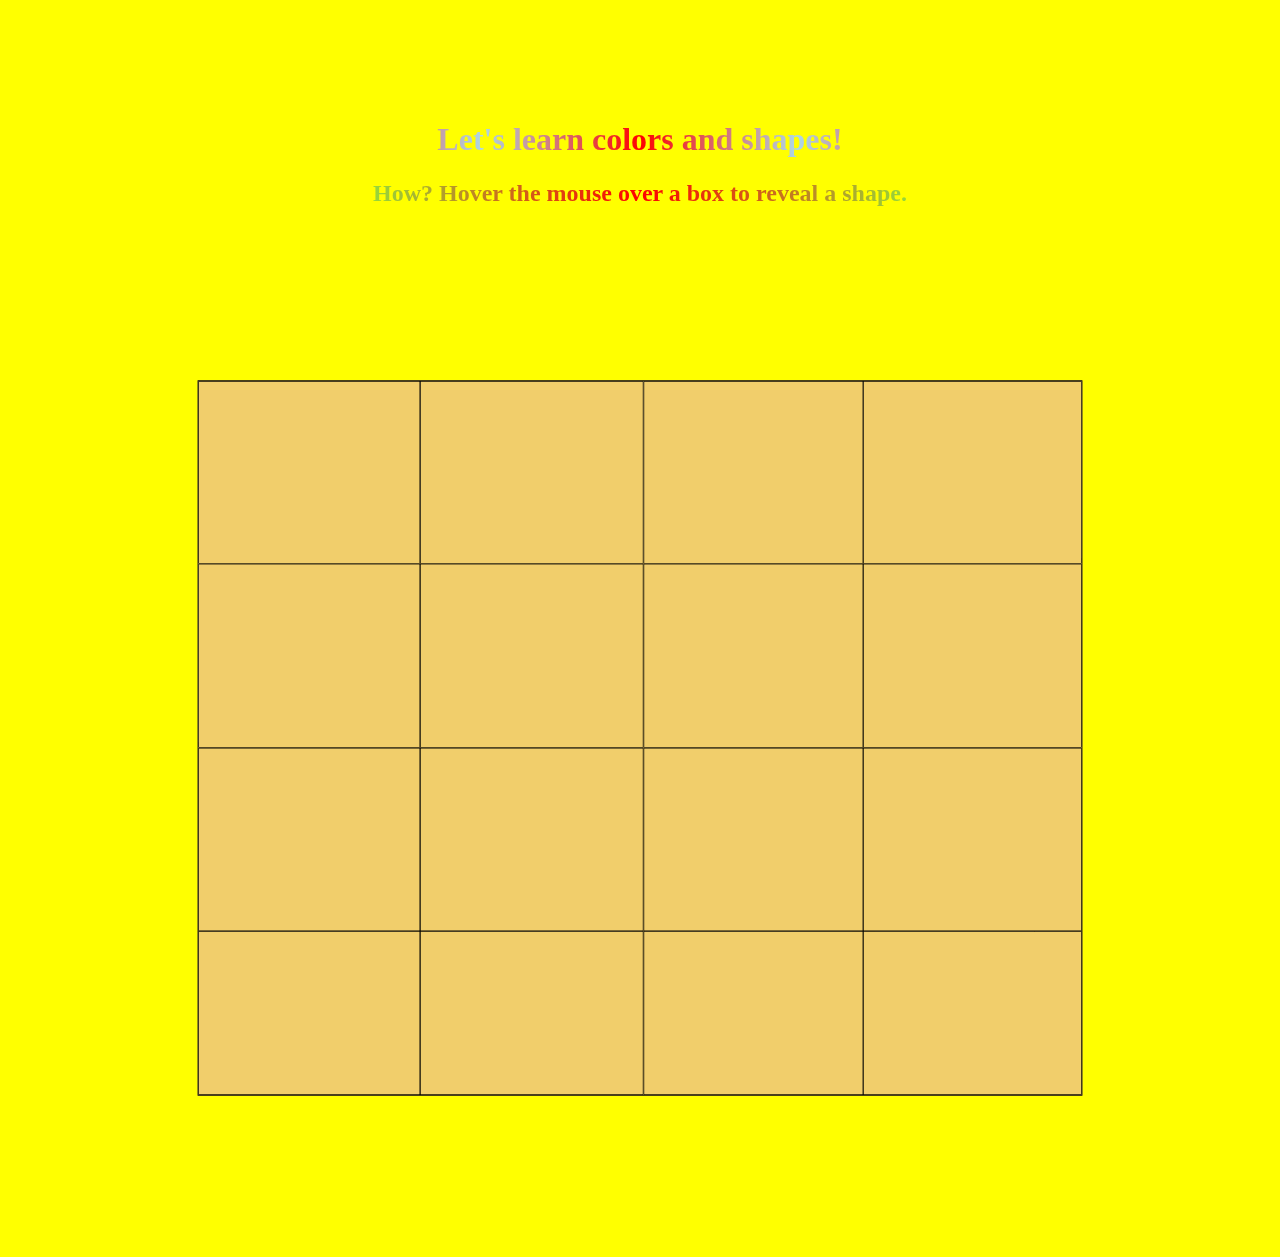
<file: Colors n Shapes/index.html>
<!DOCTYPE html>
<html lang="en">
    
<link rel="stylesheet" href="styles.css">
<head>
    <meta charset="UTF-8">
    <meta http-equiv="X-UA-Compatible" content="IE=edge">
    <meta name="viewport" content="width=device-width, initial-scale=1.0">
    <title>February 9 Assignment</title>
</head>
<body>
    <h1 class="h1-gradient">Let's learn colors and shapes!</h1>
    <h2>How? Hover the mouse over a box to reveal a shape.</h2>
    <div id="outer">
        <div class="picture" id="pic1">
            <img src="images/black_circle.PNG">
        </div>
        <div class="picture" id="pic2">
            <img src="images/green_square.PNG">
        </div>
        <div class="picture" id="pic3">
            <img src="images/yellow_pentagon.PNG">
        </div>
        <div class="picture" id="pic4">
            <img src="images/blue_triangle.PNG">
        </div>
        <div class="picture" id="pic5">
            <img src="images/purple_pentagon.PNG">
        </div>
        <div class="picture" id="pic6">
            <img src="images/green_triangle.PNG">
        </div>
        <div class="picture" id="pic7">
            <img src="images/blue_hexagon.PNG">
        </div>
        <div class="picture" id="pic8">
            <img src="images/red_square.PNG">
        </div>
        <div class="picture" id="pic9">
            <img src="images/brown_circle.PNG">
        </div>
        <div class="picture" id="pic10">
            <img src="images/purple_cylinder.PNG">
        </div>
        <div class="picture" id="pic11">
            <img src="images/red_octagon.PNG">
        </div>
        <div class="picture" id="pic12">
            <img src="images/white_cube.PNG">
        </div>
        <div class="picture" id="pic13">
            <img src="images/pink_cylinder.PNG">
        </div>
        <div class="picture" id="pic14">
            <img src="images/orange_rectangle.PNG">
        </div>
        <div class="picture" id="pic15">
            <img src="images/gray_cube.PNG">
        </div>
        <div class="picture" id="pic16">
            <img src="images/pink_heptagon.PNG">
        </div>
        <div class="cover" id="cover1"></div>
        <div class="cover" id="cover2"></div>
        <div class="cover" id="cover3"></div>
        <div class="cover" id="cover4"></div>
        <div class="cover" id="cover5"></div>
        <div class="cover" id="cover6"></div>
        <div class="cover" id="cover7"></div>
        <div class="cover" id="cover8"></div>
        <div class="cover" id="cover9"></div>
        <div class="cover" id="cover10"></div>
        <div class="cover" id="cover11"></div>
        <div class="cover" id="cover12"></div>
        <div class="cover" id="cover13"></div>
        <div class="cover" id="cover14"></div>
        <div class="cover" id="cover15"></div>
        <div class="cover" id="cover16"></div>
    </div>

</body>
</html>
</file>
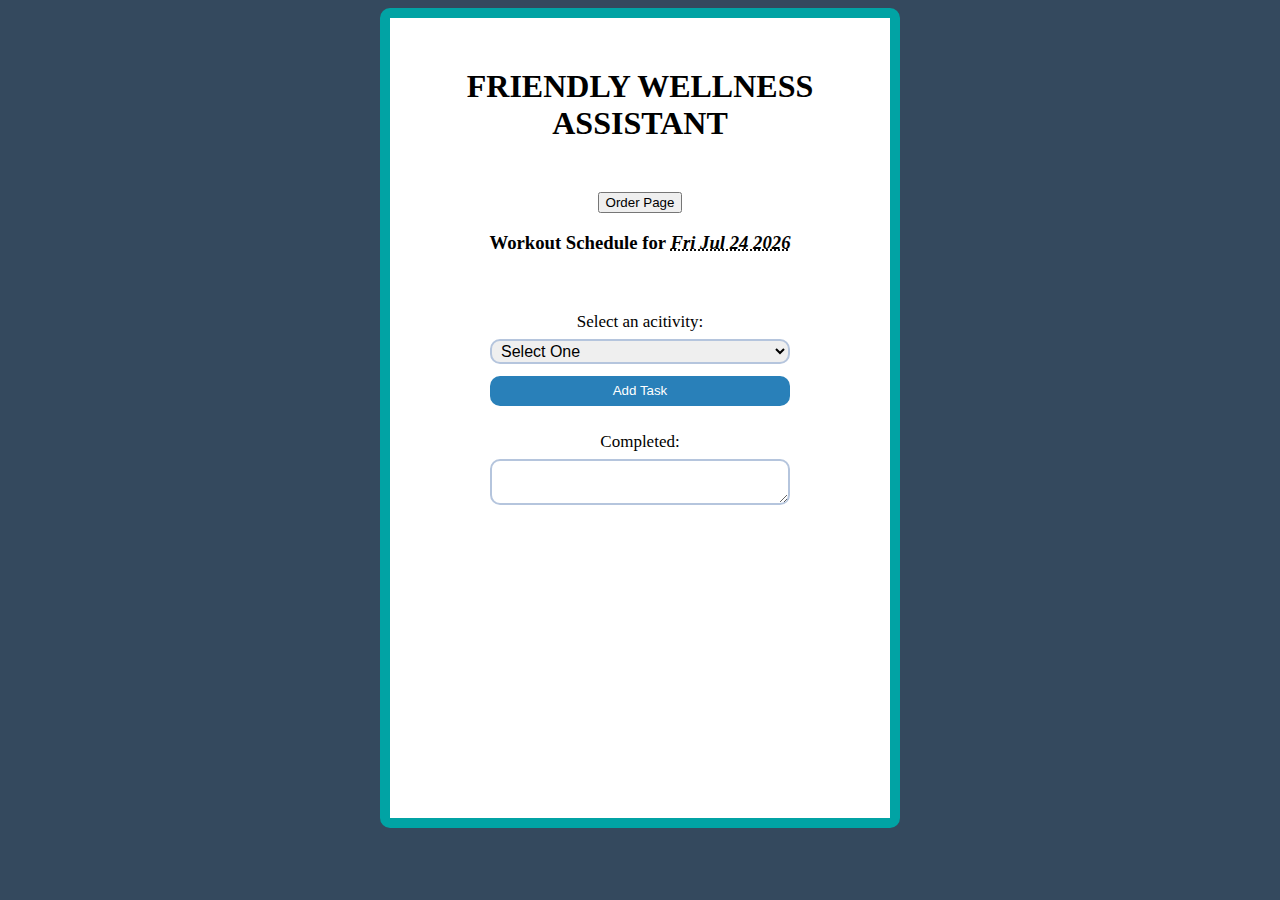
<file: Final Project - INFS 330/index.html>
<html lang="en">
<head>
    <meta charset="UTF-8">
    <meta name="viewport" content="width=device-width, initial-scale=1.0">
    <meta http-equiv="X-UA-Compatible" content="ie=edge">
    <link rel="stylesheet" href="style.css">
    <title>Workout Schedule</title>
</head>
<body>
    <div id="container">
        <h1>Friendly Wellness Assistant</h1>
        <a href="products.html"><button>Order Page</button></a>
        <h3>Workout Schedule for &#9; <span id="today"></span></h3>
        <ul id="list">
            <li class="visual"><input type="checkbox" class="item" value="Stretch"><label for="">Stretch - 15 mins</label></li>
            <li class="visual"><input type="checkbox" class="item" value="Jump Rope"><label for="">Jump Rope - 30 mins</label></li>
            <li class="visual"><input type="checkbox" class="item" value="Kickboxing"><label for="">Kickboxing - 60 mins</label></li>
            <li class="visual"><input type="checkbox" class="item" value="Shoulder Press"><label for="">Shoulder Press - 3 sets of 10</label></li>
            <li class="visual"><input type="checkbox" class="item" value="Push-Up"><label for="">Push-Up - 3 sets of 15</label></li>
            <li class="visual"><input type="checkbox" class="item" value="Bicep Curls"><label for="">Bicep Curls - 3 sets of 12</label></li>
            <li class="visual"><input type="checkbox" class="item" value="Squats"><label for="">Squats - 3 sets of 15</label></li>
            <li class="visual"><input type="checkbox" class="item" value="Walking Lunge"><label for="">Walking Lunge - 3 sets of 10</label></li>
            <li class="visual"><input type="checkbox" class="item" value="Plank"><label for="">Plank - 3 sets, 60 secs</label></li>
        </ul>
        
        <div class="controls">        
            <label for="input">Select an acitivity:</label>
            <select class="textbox" name="input" id="input">
                <option value="" selected disabled>Select One</option>
                <option value="Stretch">Stretch - 15 mins</option>
                <option value="Jump Rope">Jump Rope - 30 mins</option>
                <option value="Kickboxing">Kickboxing - 60 mins</option>
                <option value="Shoulder Press">Shoulder Press - 3 sets of 10</option>
                <option value="Push-Up">Push-Up - 3 sets of 15</option>
                <option value="Bicep Curls">Bicep Curls - 3 sets of 12</option>
                <option value="Squats">Squats - 3 sets of 15</option>
                <option value="Walking Lunge">Walking Lunge - 3 sets of 10</option>
                <option value="Plank">Plank - 3 sets, 60 secs</option>
        
            </select>
            <button type="button" id="add">Add Task</button>
            <br><br>
            <label for="completed">Completed:</label>
            <textarea id="completed" name="completed" cols="30" rows="2"></textarea>


        </div>
        <br>


        
    </div>
    <script src="jquery-3.6.0.min.js"></script>
    <script src="jquery.js"></script>

</body>
</html>
</file>
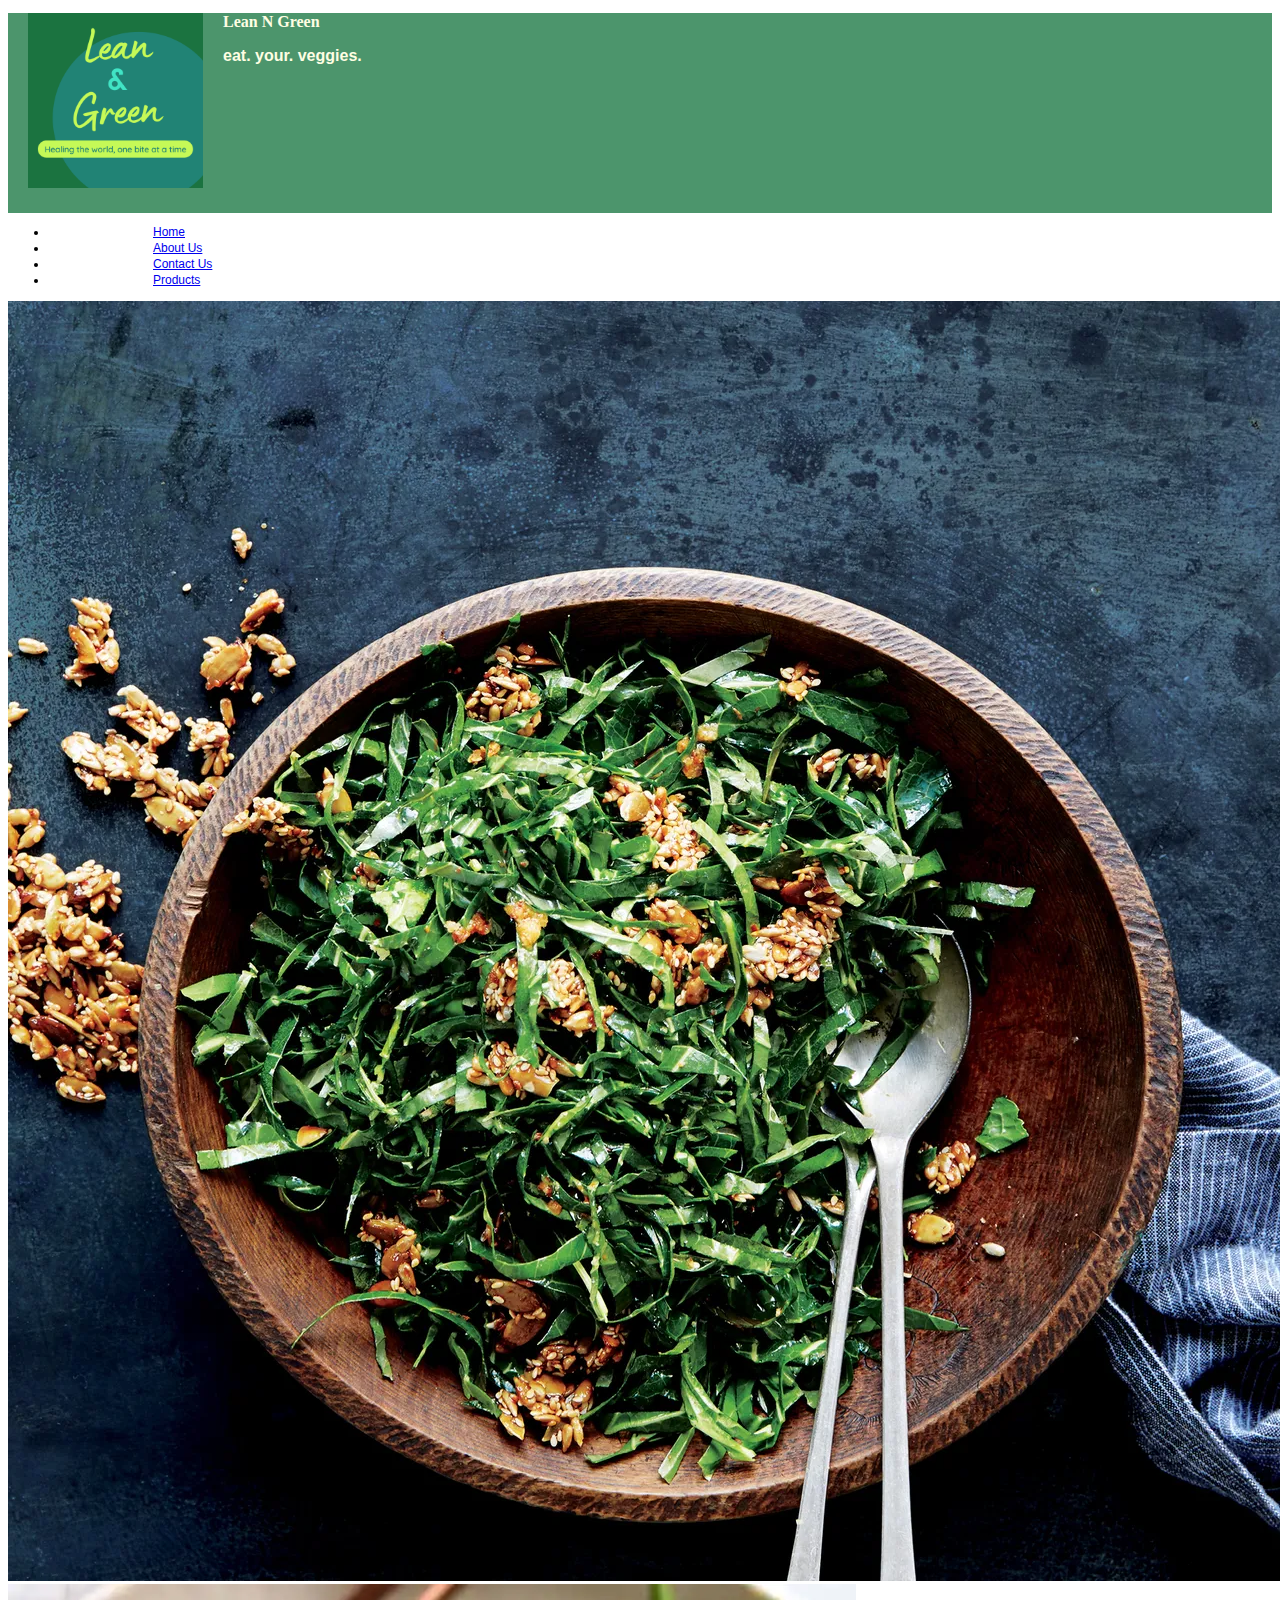
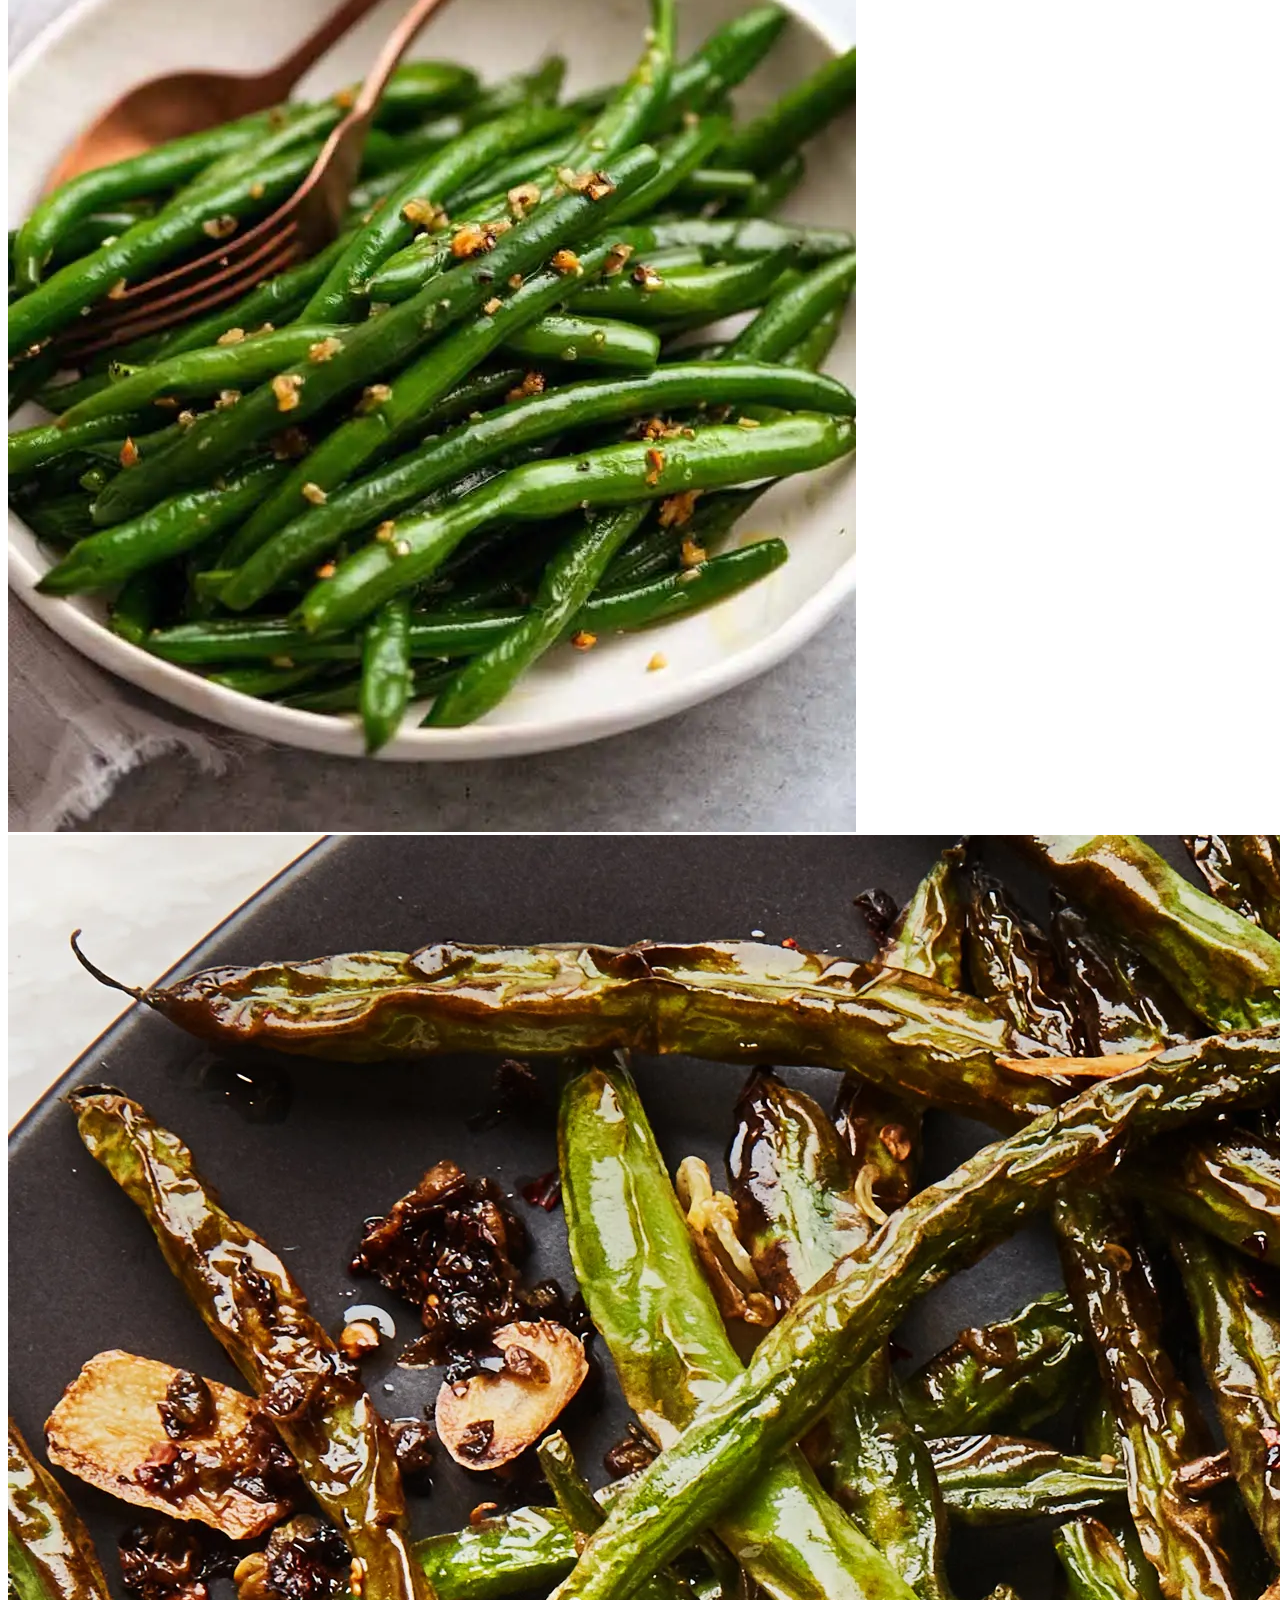
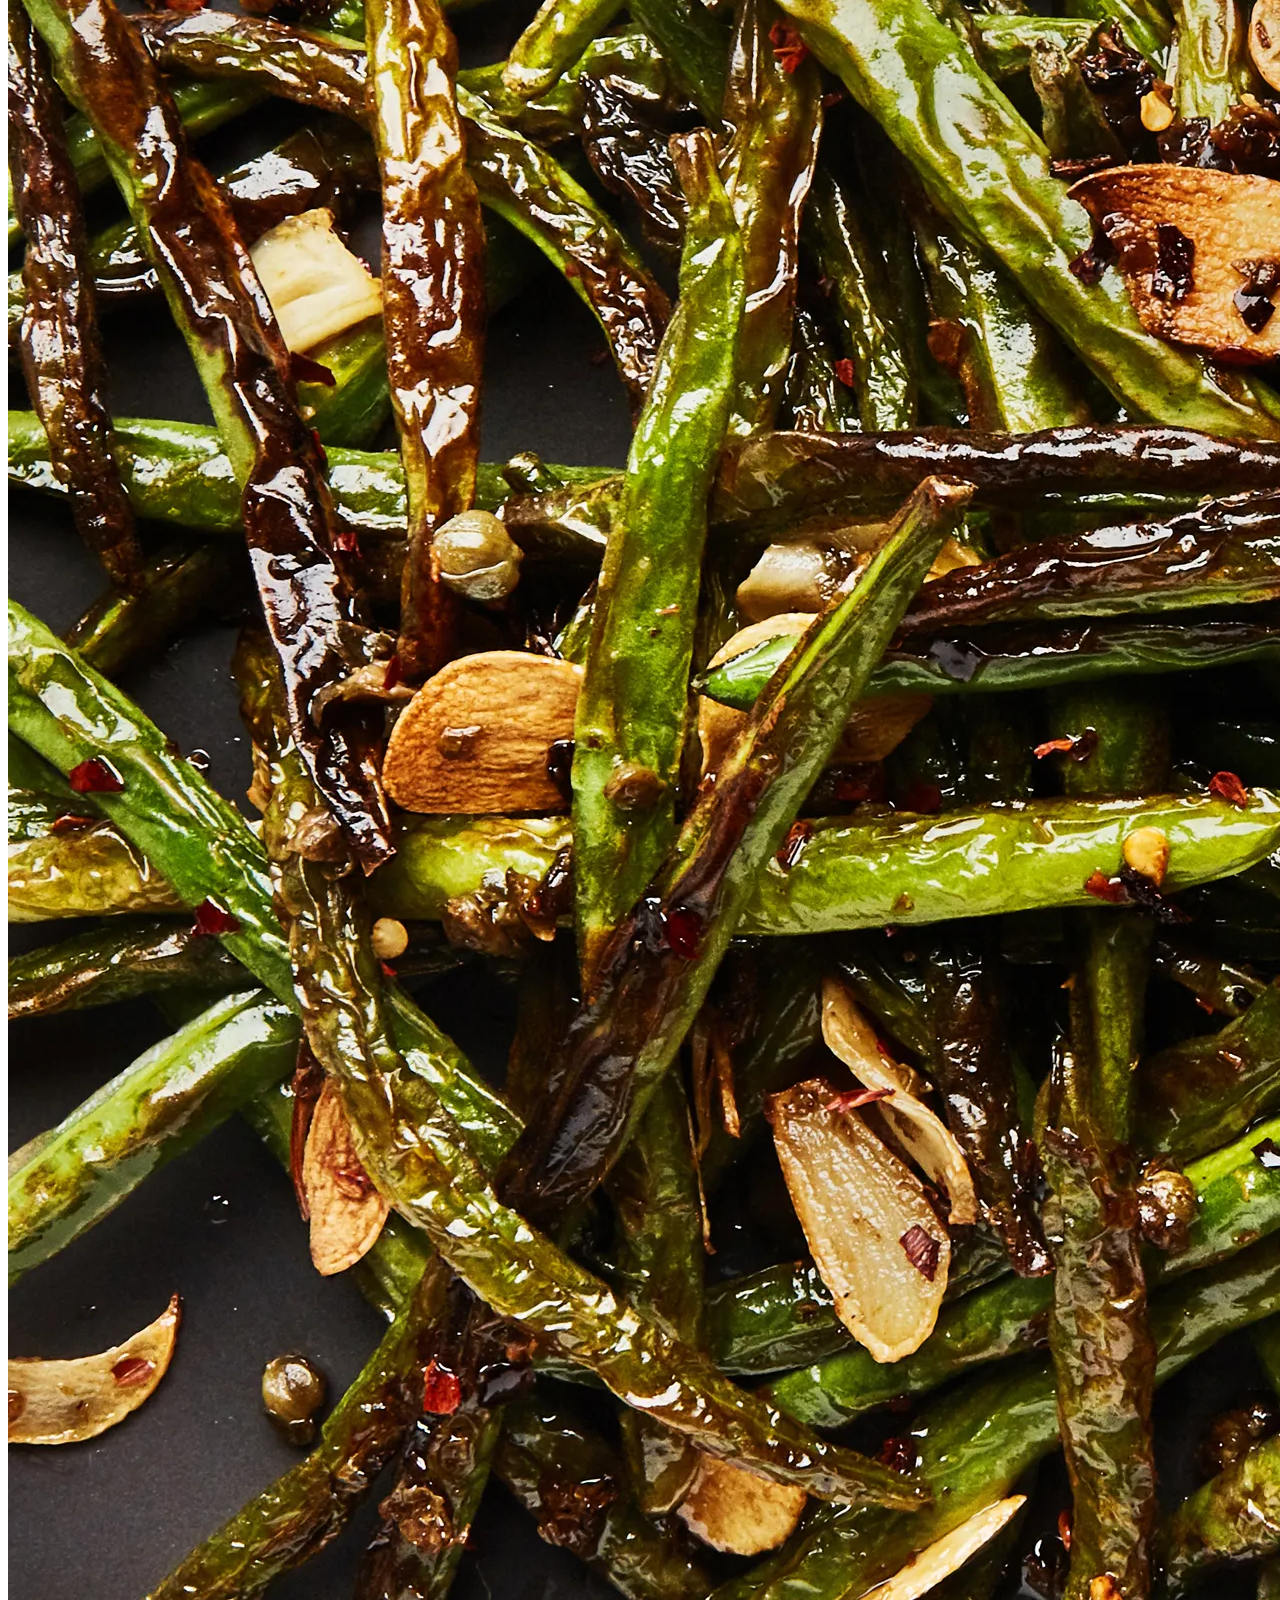
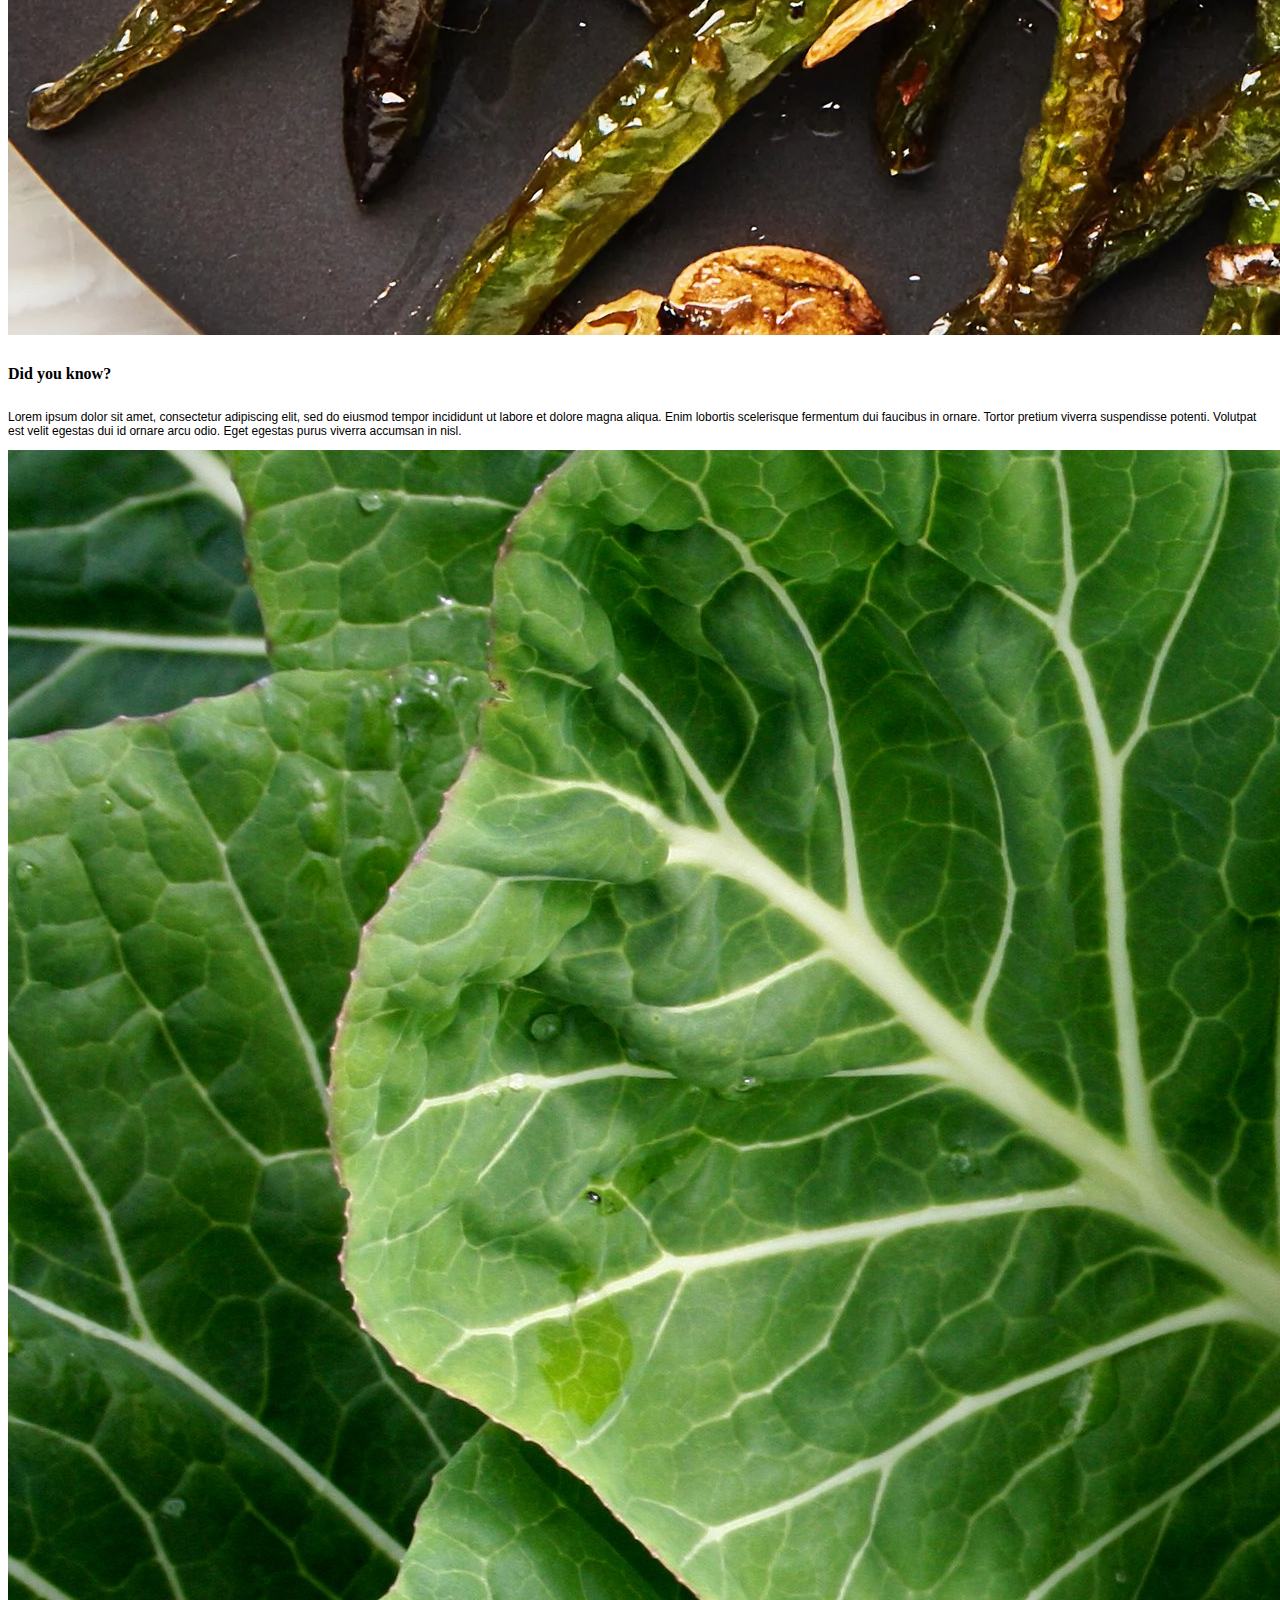
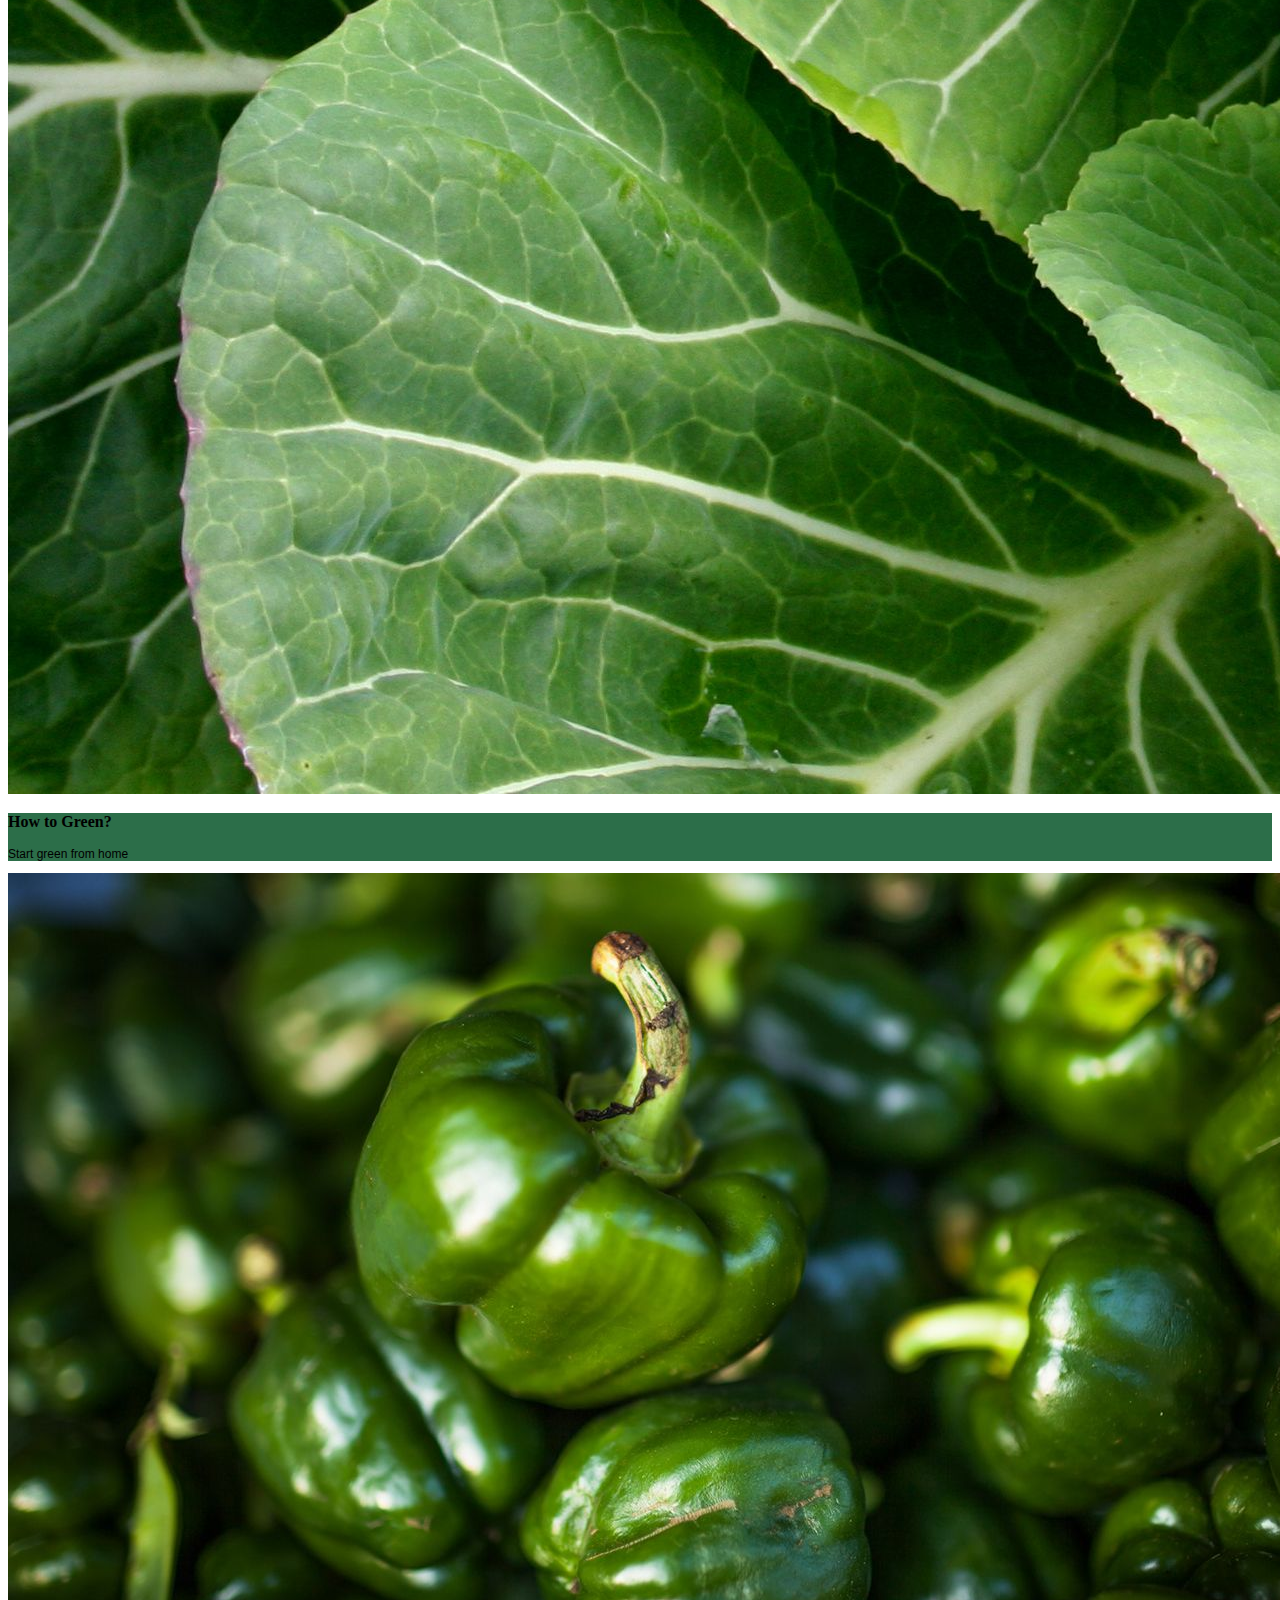
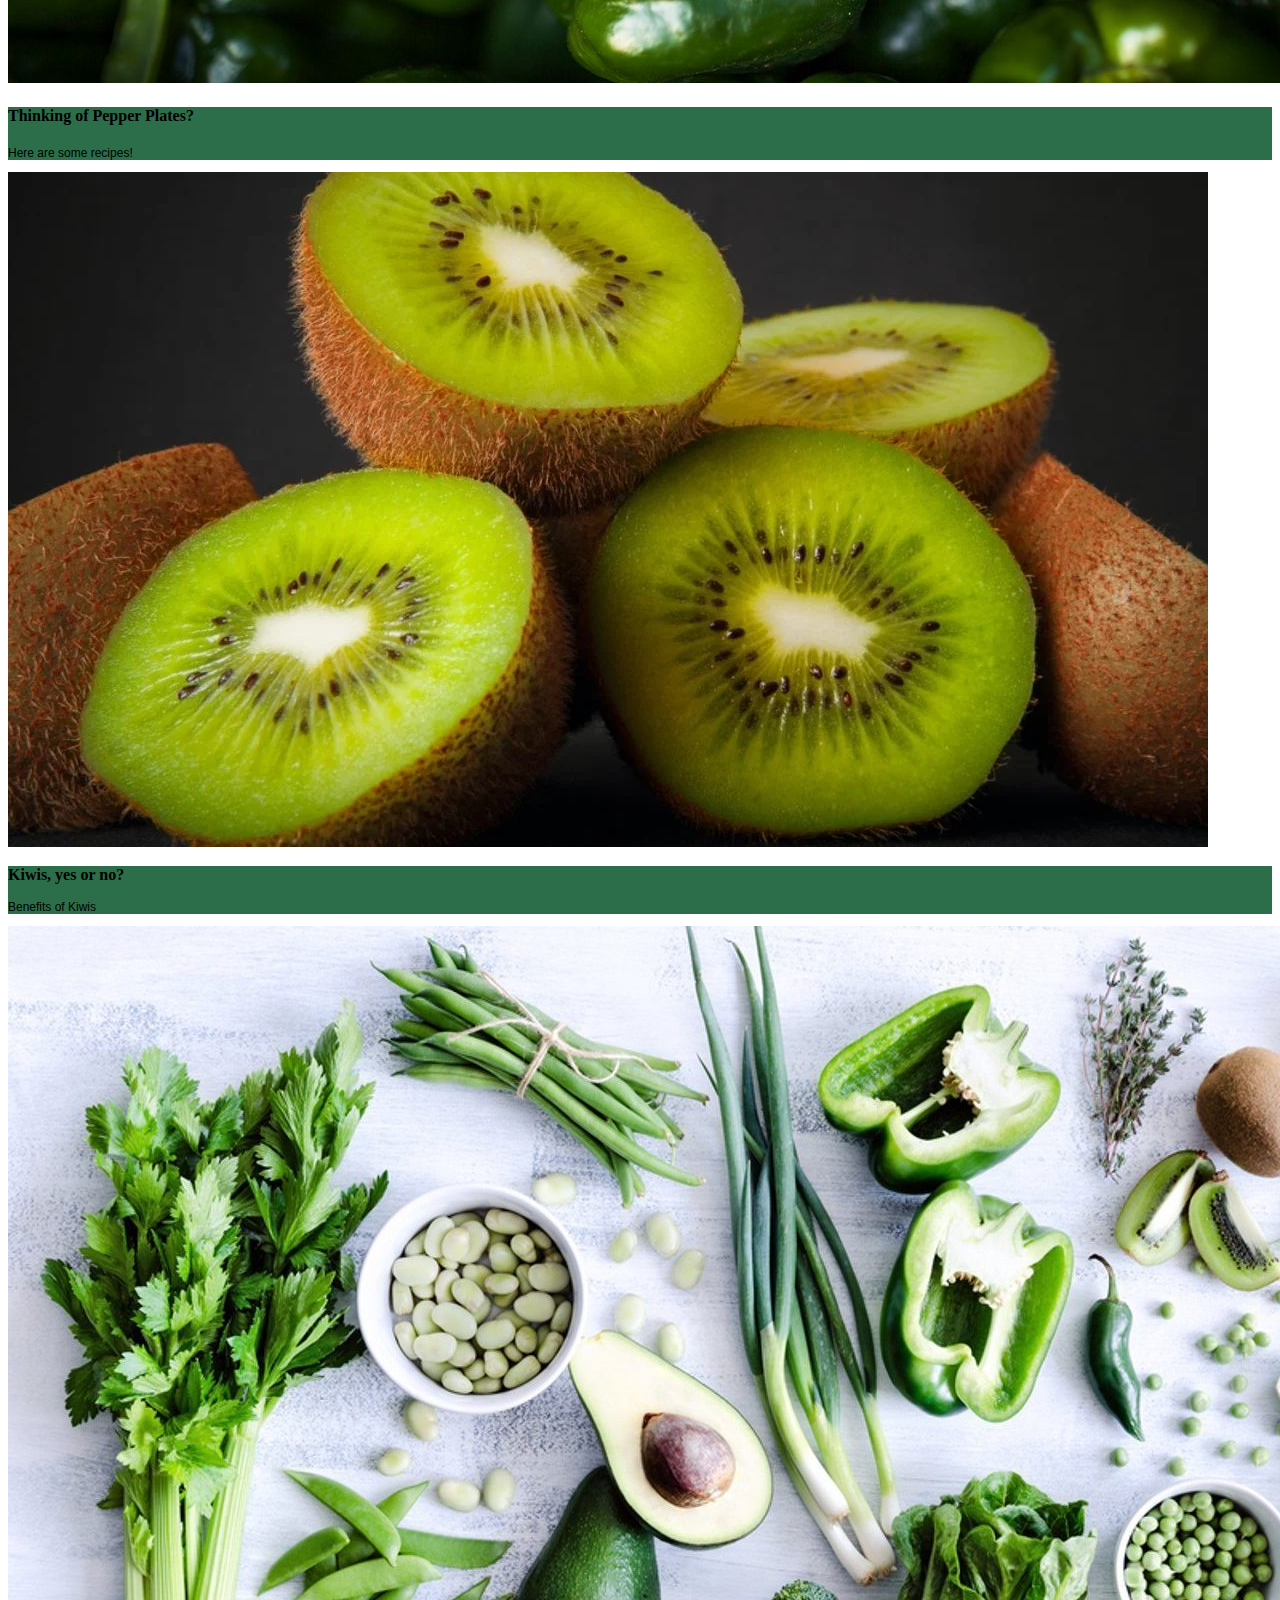
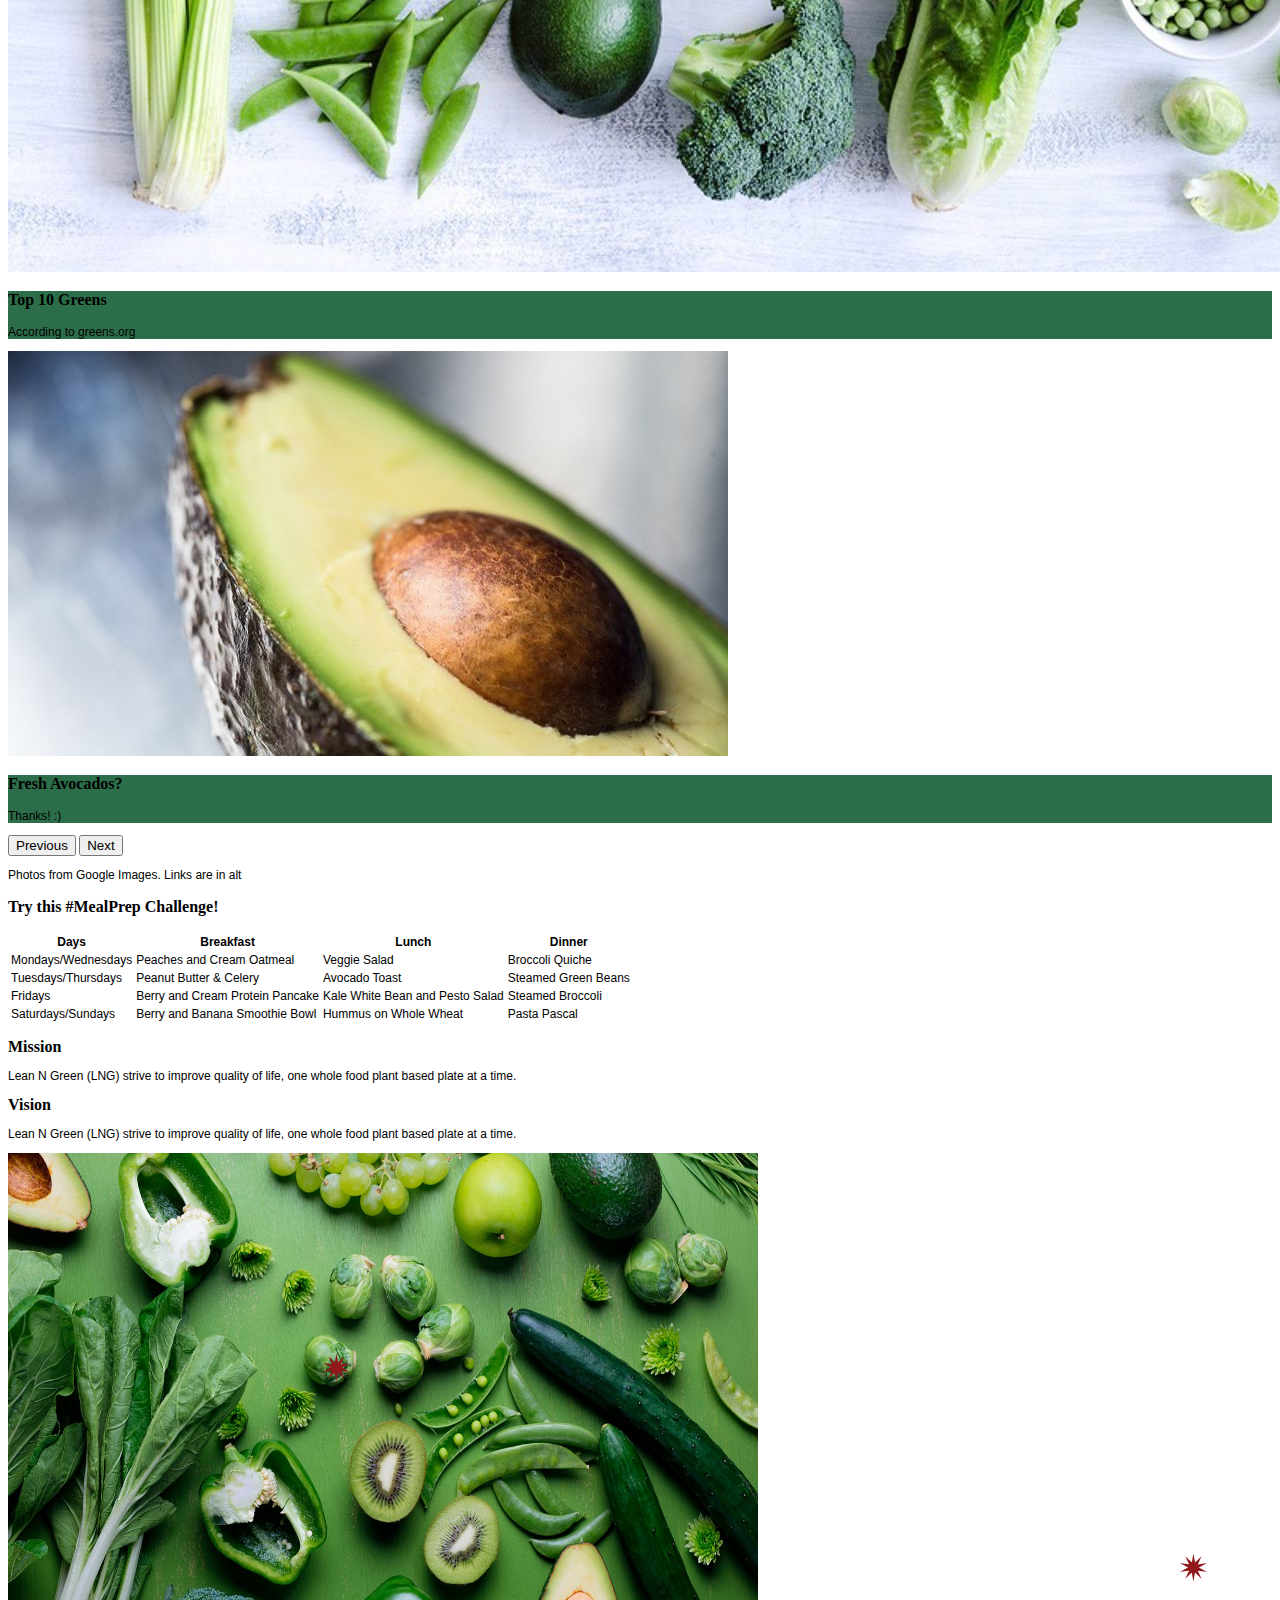
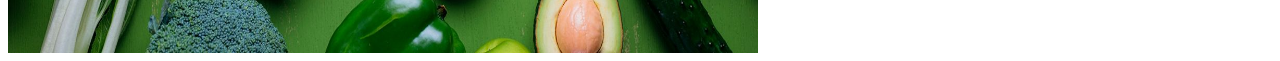
<file: Lean N Green/index.html>
<!DOCTYPE html>
<html lang="en">
<head>
    <meta charset="UTF-8">
    <meta http-equiv="X-UA-Compatible" content="IE=edge">
    <meta name="viewport" content="width=device-width, initial-scale=1.0">
    <title>Midtem Exam Assignment</title>
    
    <!-- CSS -->
    <link rel="stylesheet" href="styles.css">
    <!-- Bootstrap CSS -->
    <link href="https://cdn.jsdelivr.net/npm/bootstrap@5.1.3/dist/css/bootstrap.min.css" rel="stylesheet" integrity="sha384-1BmE4kWBq78iYhFldvKuhfTAU6auU8tT94WrHftjDbrCEXSU1oBoqyl2QvZ6jIW3" crossorigin="anonymous">
</head>
<body>
    <header class="header">
            <div class="col-1">
                <img src="images/Lean & Green.png" alt="" >
            </div>
            <div class="col-11">
                <h2 class="h1 text-center">Lean N Green</h2>
                <h3 class="h2 text-center" style="font-family: Poppins, sans-serif;">eat. your. veggies.</h3>

    </header>
    
    <div class="container-fluid p-3">
        <div class="row">
            <div class="col">
                <ul class="nav">
                    <li class="nav-item">
                      <a class="nav-link active" href="https://www.verywellmind.com/color-psychology-green-2795817">Home</a>
                    </li>
                    <li class="nav-item">
                      <a class="nav-link" href="https://plantbasedresearch.org/">About Us</a>
                    </li>
                    <li class="nav-item">
                      <a class="nav-link" href="https://www.ncbi.nlm.nih.gov/pmc/articles/PMC3662288/">Contact Us</a>
                    </li>
                    <li class="nav-item">
                      <a class="nav-link" href="https://www.foodnetwork.com/recipes/photos/plant-based-recipes">Products</a>
                    </li>
                  </ul>
            </div>
        </div>

        <div class="row">
            <div class="col">
                <div class="card card-group">
                    <div class="card">
                        <img src="images/img_1.webp" alt="https://www.epicurious.com/recipes/food/views/collard-greens-salad-with-ginger-and-spicy-seed-brittle-56389371">
                    </div>
                    <div class="card card-img-top">
                        <img src="images/img_2.webp" alt="https://www.recipetineats.com/garlic-sauteed-green-beans/">
                    </div>
                    <div class="card">
                        <img src="images/img_3.webp" alt="https://www.bonappetit.com/recipe/blistered-green-beans-with-garlic">
                    </div>
                </div>
            </div>
            <div class="col">
                <h5>Did you know?</h5>
                <p>
                    Lorem ipsum dolor sit amet, consectetur adipiscing elit, sed do eiusmod tempor incididunt ut labore et dolore magna aliqua. Enim lobortis scelerisque fermentum dui faucibus in ornare. Tortor pretium viverra suspendisse potenti.
                    Volutpat est velit egestas dui id ornare arcu odio. Eget egestas purus viverra accumsan in nisl. 
                </p>
            </div>
            

        </div>
    
        <div class="row p-3">
            <div class="col-lg">
                <div id="GreenCarousel" class="carousel slide" data-bs-ride="carousel">
                    <div class="carousel-inner">
                      <div class="carousel-item active">
                        <img src="images/c_1.jpg" class="d-block w-100" alt="...">
                        <div class="carousel-caption" style="background-color: #2C6E49;">
                            <h3>How to Green?</h3>
                            <p>Start green from home</p>
                        </div>
                      </div>
                      <div class="carousel-item">
                        <img src="images/c_2.jpg" class="d-block w-100" alt="https://machavenfarm.com/collections/collards">
                        <div class="carousel-caption" style="background-color: #2C6E49;">
                            <h4>Thinking of Pepper Plates?</h4>
                            <p>Here are some recipes!</p>
                        </div>
                      </div>
                      <div class="carousel-item">
                        <img src="images/c_4.webp" class="d-block w-100" alt="https://thekitchencommunity.org/31-foods-that-start-with-k/">
                        <div class="carousel-caption" style="background-color: #2C6E49;">
                            <h3>Kiwis, yes or no?</h3>
                            <p>Benefits of Kiwis</p>
                        </div>
                      </div>
                      <div class="carousel-item">
                        <img src="images/c_5.jpg" class="d-block w-100" alt="https://gezond.be/groene-groenten-zijn-echte-vitaminebommen/">
                        <div class="carousel-caption" style="background-color: #2C6E49;">
                            <h3>Top 10 Greens</h3>
                            <p>According to greens.org</p>
                        </div>
                      </div>
                      <div class="carousel-item">
                        <img src="images/c_3.jpg" class="d-block w-100" alt="https://www.everydayhealth.com/diet-nutrition-pictures/12-amazingly-good-for-you-green-foods.aspx">
                        <div class="carousel-caption" style="background-color: #2C6E49;">
                            <h3>Fresh Avocados?</h3>
                            <p>Thanks! :)</p>
                        </div>
                      </div>
                    </div>
                    <button class="carousel-control-prev" type="button" data-bs-target="#GreenCarousel" data-bs-slide="prev">
                       <span class="carousel-control-prev-icon" aria-hidden="true"></span>
                       <span class="visually-hidden">Previous</span>
                    </button>
                    <button class="carousel-control-next" type="button" data-bs-target="#GreenCarousel" data-bs-slide="next">
                      <span class="carousel-control-next-icon" aria-hidden="true"></span>
                      <span class="visually-hidden">Next</span>
                    </button>
                    <p class="text-info alert-secondary"> Photos from Google Images. Links are in alt</p>
                    </div>
            </div>

            <div class="col-md-auto">
                <h3>Try this #MealPrep Challenge!</h3>
                <table class="table table-striped table-bordered">
                    <thead>
                        <th scope="col">Days</th>
                        <th scope="col">Breakfast</th>
                        <th scope="col">Lunch</th>
                        <th scope="col">Dinner</th>
                    </thead>
                    <tbody>
                        <tr>
                            <td>Mondays/Wednesdays</td>
                            <td>Peaches and Cream Oatmeal</td>
                            <td>Veggie Salad</td>
                            <td>Broccoli Quiche</td>
                        </tr>
                        <tr>
                            <td>Tuesdays/Thursdays</td>
                            <td>Peanut Butter & Celery</td>
                            <td>Avocado Toast</td>
                            <td>Steamed Green Beans</td>
                        </tr>
                        <tr>
                            <td>Fridays</td>
                            <td>Berry and Cream Protein Pancake</td>
                            <td>Kale White Bean and Pesto Salad</td>
                            <td>Steamed Broccoli</td>
                        </tr>
                        <tr>
                            <td>Saturdays/Sundays</td>
                            <td>Berry and Banana Smoothie Bowl</td>
                            <td>Hummus on Whole Wheat</td>
                            <td>Pasta Pascal</td>
                        </tr>
                    </tbody>
                </table>
            </div>
        </div>

        <div class="row p-3">
            <div class="col-2">
                <h2 class="h2">Mission</h2>
                <p>
                    Lean N Green (LNG) strive to improve quality of life, one whole food plant based plate at a time. 
                </p>
            </div>
            <div class="col-2">
                <h2 class="h2">Vision</h2>
                <p>
                    Lean N Green (LNG) strive to improve quality of life, one whole food plant based plate at a time. 
                </p>
            </div>
            <div class="col-1"></div>
            <div class="col-6" id="ui">
                <img id="ui_img" src="images/ui_pic.jpg" alt="" width="750" height="500">
                <a id="marker1" class="ui_markers" href="#marker1"><img src="images/marker.png" alt="https://www.everydayhealth.com/diet-nutrition-pictures/12-amazingly-good-for-you-green-foods.aspx" /></a>
                <div class="ui_info" id="info1">
                    <h3>Brussels Sprouts</h2>
                    <p>The sulforaphane that gives Brussels sprouts their unique flavor also helps lower cancer risks.</p>
                </div>
                <a id="marker2" class="ui_markers" href="#marker2"><img src="images/marker.png" alt="" /></a>
                <div class="ui_info" id="info2">
                    <h3>Cucumbers</h2>
                    <p>A slice of cucumber pressed to the roof of your mouth for 30 seconds can kill bacteria and freshen the breath!</p>
                </div>
            </div>
        </div>
        <div class="row p-5"></div>


    </div>

    <!-- Option 1: Bootstrap Bundle with Popper -->
    <script src="https://cdn.jsdelivr.net/npm/bootstrap@5.1.3/dist/js/bootstrap.bundle.min.js" integrity="sha384-ka7Sk0Gln4gmtz2MlQnikT1wXgYsOg+OMhuP+IlRH9sENBO0LRn5q+8nbTov4+1p" crossorigin="anonymous"></script>
</body>
</html>
</file>
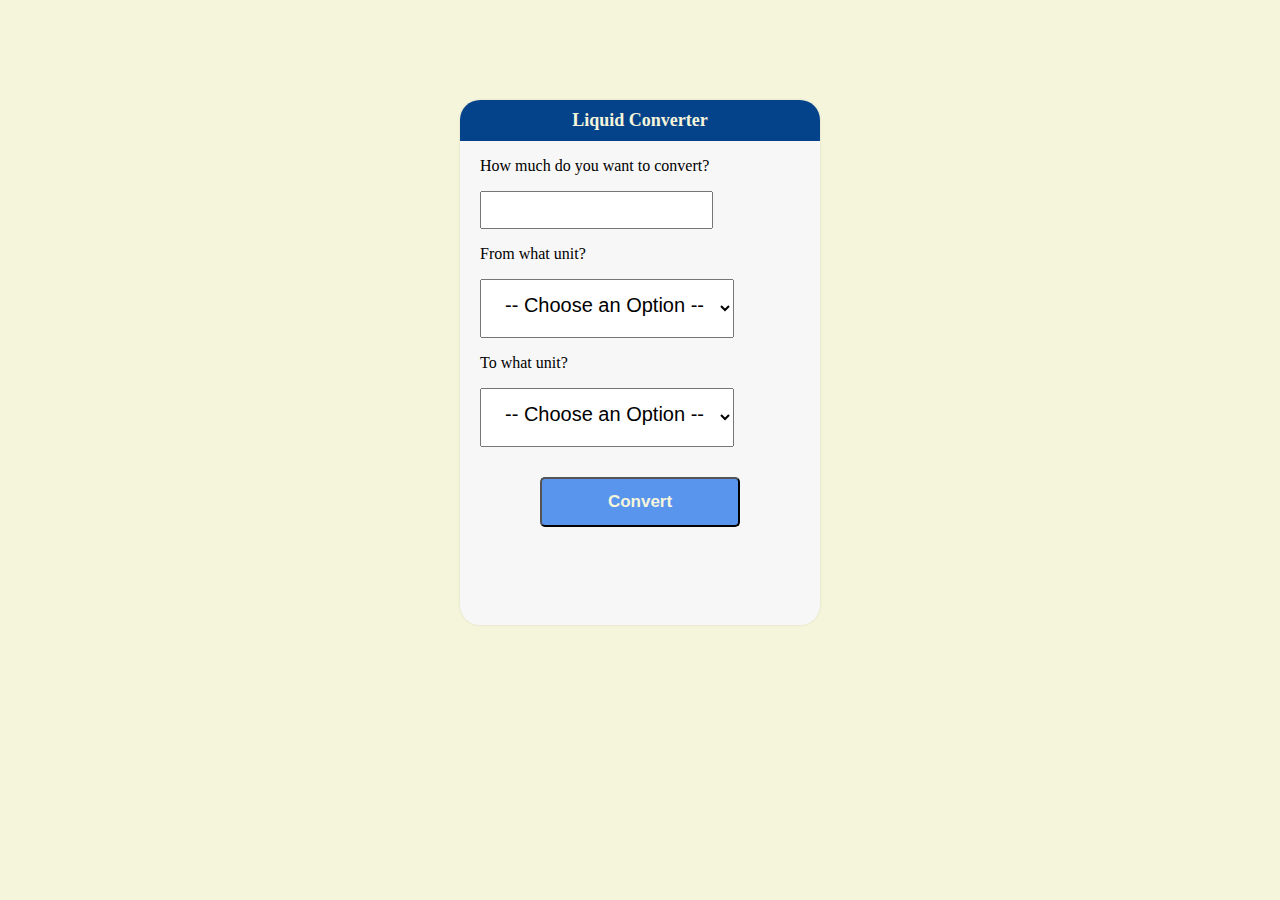
<file: Liquid Converter/index.html>
<!DOCTYPE html>
<html lang="en">
<head>
    <meta charset="UTF-8">
    <meta http-equiv="X-UA-Compatible" content="IE=edge">
    <meta name="viewport" content="width=device-width, initial-scale=1.0">
    <title>Liquid Conversion</title>

    <link rel="stylesheet" href="styles.css">

</head>
<body>
    <div id="content">
        <h1><center>Liquid Converter</center></h1>
        <div id="converter">
            <p>How much do you want to convert?</p>
            <input type="text" id="amount">
            <p>From what unit?</p>
            <select id="unitFrom">
                <option disabled selected value="0">-- Choose an Option --</option>
                <option value=".1666666667">teaspoon</option>
                <option value="0.5">tablespoon</option>
                <option value="1">fluid ounce</option>
                <option value="8">cup</option>
                <option value="16">pint</option>
                <option value="32">quart</option>
                <option value="128">gallon</option>
                <option value="4032">barrel</option>
                <option value=".033814022701843">milliliter</option>
                <option value="3.3814022701843">deciliter</option>
                <option value="33.814022701843">liter</option>
                <option value="33814.022701843">m³</option>

            </select>
            <p>To what unit?</p>
            <select id="unitTo">
                <option disabled selected value="0">-- Choose an Option --</option>
                <option value="6">teaspoon</option>
                <option value="2">tablespoon</option>
                <option value="1">fluid ounce</option>
                <option value=".125">cup</option>
                <option value=".0625">pint</option>
                <option value=".03125">quart</option>
                <option value=".0078125">gallon</option>
                <option value="0.00024801587301587">barrel</option>
                <option value="29.5735295625">milliliter</option>
                <option value=".295735295625">deciliter</option>
                <option value=".0295735295625">liter</option>
                <option value="0.0000295735295625">m³</sup></option>
            </select>
            <button id="btn_conv" onclick="convert()">Convert</button>
        </div> <!-- Converter End -->
        
        <div id="result">
            <span id="amountDisp">0.00</span>
            <span id="unitDisp"></span>
        </div> <!-- Result end -->

        <div>
            <script type="text/javascript" src="script.js"></script>
        </div>
        
    </div> <!-- content end -->
</body>
</html>
</file>
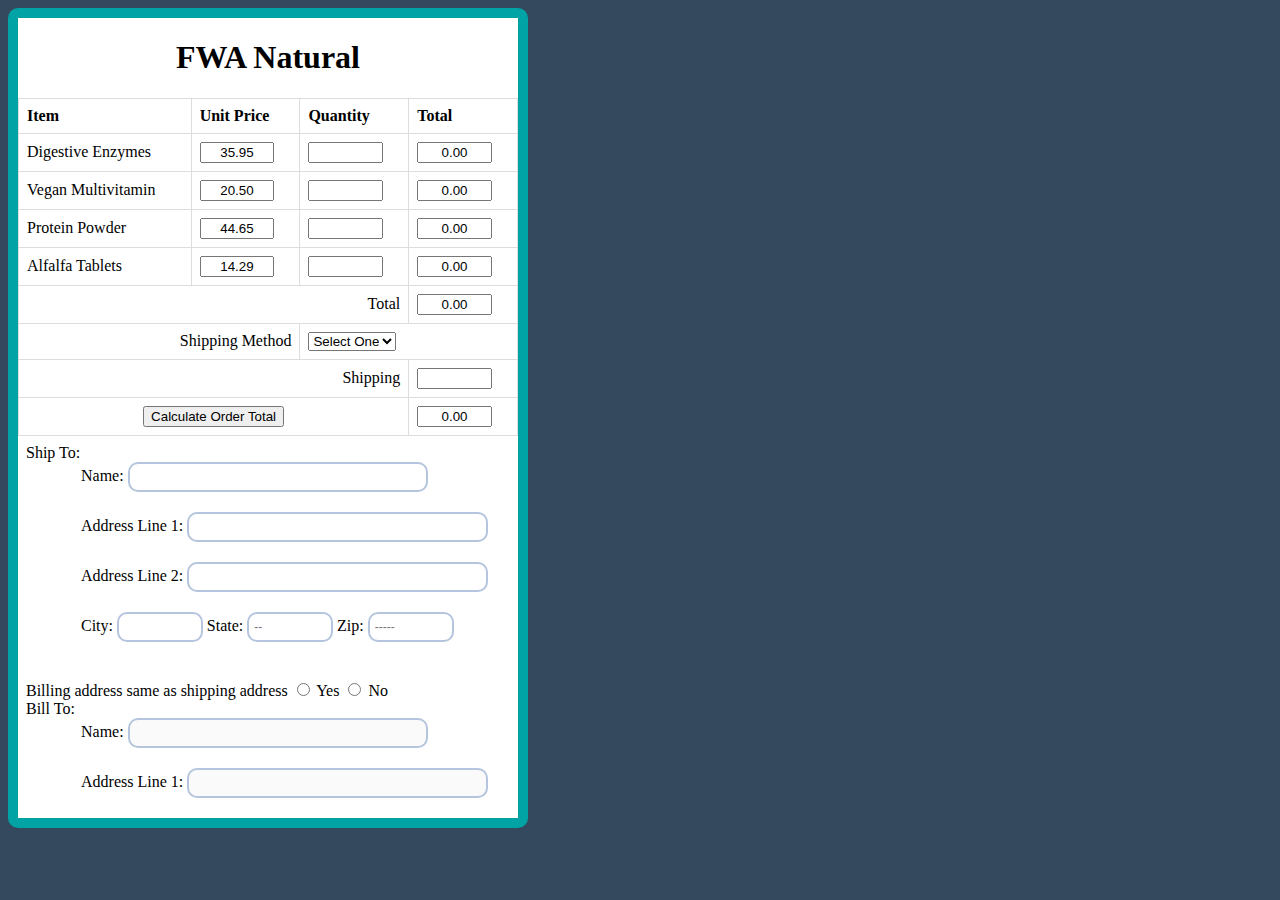
<file: Final Project - INFS 330/products.html>
<!DOCTYPE html>
<html lang="en">
<head>
    <meta charset="UTF-8">
    <meta http-equiv="X-UA-Compatible" content="IE=edge">
    <meta name="viewport" content="width=device-width, initial-scale=1.0">
    <title>Document</title>
    <link rel="stylesheet" href="styless.css">
    <style>
    </style>
</head>
<body>
    <form>
   <div id="container_p">
       <h1>FWA Natural</h1>
       <div class="">
           <table id="table">
               <tr>
                   <th>Item</th>
                   <th>Unit Price</th>
                   <th>Quantity</th>
                   <th>Total</th>
               </tr>
               <tr>
                   <td>Digestive Enzymes</td>
                   <td><input type="text" value="35.95" name="price" class="price" readonly></td>
                   <td><input type="text" class="qty" value="" name="qty"> </td>
                   <td><input type="text" class="subtot" value="0.00" name="subtot" readonly></td>
               </tr>
               <tr>
                   <td>Vegan Multivitamin</td>
                   <td><input type="text" value="20.50" name="price" class="price" readonly></td>
                   <td><input type="text" class="qty" value="" name="qty"> </td>
                   <td><input type="text" class="subtot" value="0.00" name="subtot" readonly></td>
               </tr>
               <tr>
                <td>Protein Powder</td>
                <td><input type="text" value="44.65" name="price" class="price" readonly></td>
                <td><input type="text" class="qty" value="" name="qty"> </td>
                <td><input type="text" class="subtot" value="0.00" name="subtot" readonly></td>
            </tr>
            <tr>
                <td>Alfalfa Tablets</td>
                <td><input type="text" value="14.29" name="price" class="price" readonly></td>
                <td><input type="text" class="qty" value="" name="qty"> </td>
                <td><input type="text" class="subtot" value="0.00" name="subtot" readonly></td>
            </tr>
            <tr>
                <td colspan="3" style="text-align: right;">Total</td>
                <td><input type="text" class="tot" value="0.00" name="" readonly></td>
            </tr>
            <tr>
                <td colspan="2" style="text-align: right;">Shipping Method</td>
                <td colspan="2">
                    <select name="shippingMthd" id="shippingMthd" required>
                    <option value="0" disabled selected>Select One</option>
                    <option value="15.95">Express</option>
                    <option value="10.95">1 day</option>
                    <option value="7.95">Priority</option>
                    <option value="3.95">Economy</option>
                </select></td>
            </tr>
            <tr>
                <td colspan="3" style="text-align: right;">Shipping</td>
                <td><input type="text" id="shipping" readonly></td>
            </tr>
            <tr>
                <td colspan="3" style="text-align: center;"><button id="totalOrder">Calculate Order Total</button></td>
                <td><input type="text" id="grandTotal" value="0.00" readonly></td>
            </tr>


           </table>
       </div>
       <div class="shippingInfo">
           <span>Ship To:</span>
           <br>
           <div class="info">
               <span>Name: <input type="text" id="sName" required></span><br>
               <span>Address Line 1: <input type="text" id="sAddr1" required></span><br>
               <span>Address Line 2: <input type="text" id="sAddr2" ></span><br>
               <span>City: <input class="csz" type="text" id="sCity" required></span>
               <span>State: <input class="csz" type="text" id="sState" pattern="[A-Z]{2}" placeholder="--" required></span>
               <span>Zip: <input class="csz" id="sZip" type="text" pattern="[0-9]{5}" placeholder="-----" required></span>
           </div>
           <br>
           <span>Billing address same as shipping address
               <input type="radio" id="same" name="billAddr" value="Y">
               <label for="same">Yes</label>
               <input type="radio" id="NotSame" name="billAddr" value="N">
               <label for="NotSame">No</label>
           </span><br>
           <span>Bill To:</span>
           <div class="info">
            <span>Name: <input type="text" class="billInfo" id="bName" disabled></span><br>
            <span>Address Line 1: <input type="text" class="billInfo" id="bAddr1" disabled></span><br>
            <span>Address Line 2: <input type="text" class="billInfo" id="bAddr2" disabled></span><br>
            <span>City: <input class="csz" id="bCity" class="billInfo" type="text" disabled></span>
            <span>State: <input class="csz" id="bState" class="billInfo" type="text" pattern="[A-Z]{2}" id="billTo" disabled></span>
            <span>Zip: <input class="csz" id="bZip" class="billInfo" type="text" pattern="[0-9]{5}" id="billTo" disabled></span>
           </div>
        <button type="submit" id="submitBtn">Submit</button>
        <button type="reset">Reset</button>

        <h4 id="OrderInfo"></h4>
       </div>

   </div>
    </form>
   <script src="jquery-3.6.0.min.js"></script>
   <script src="script.js"></script>
</body>
</html>
</file>
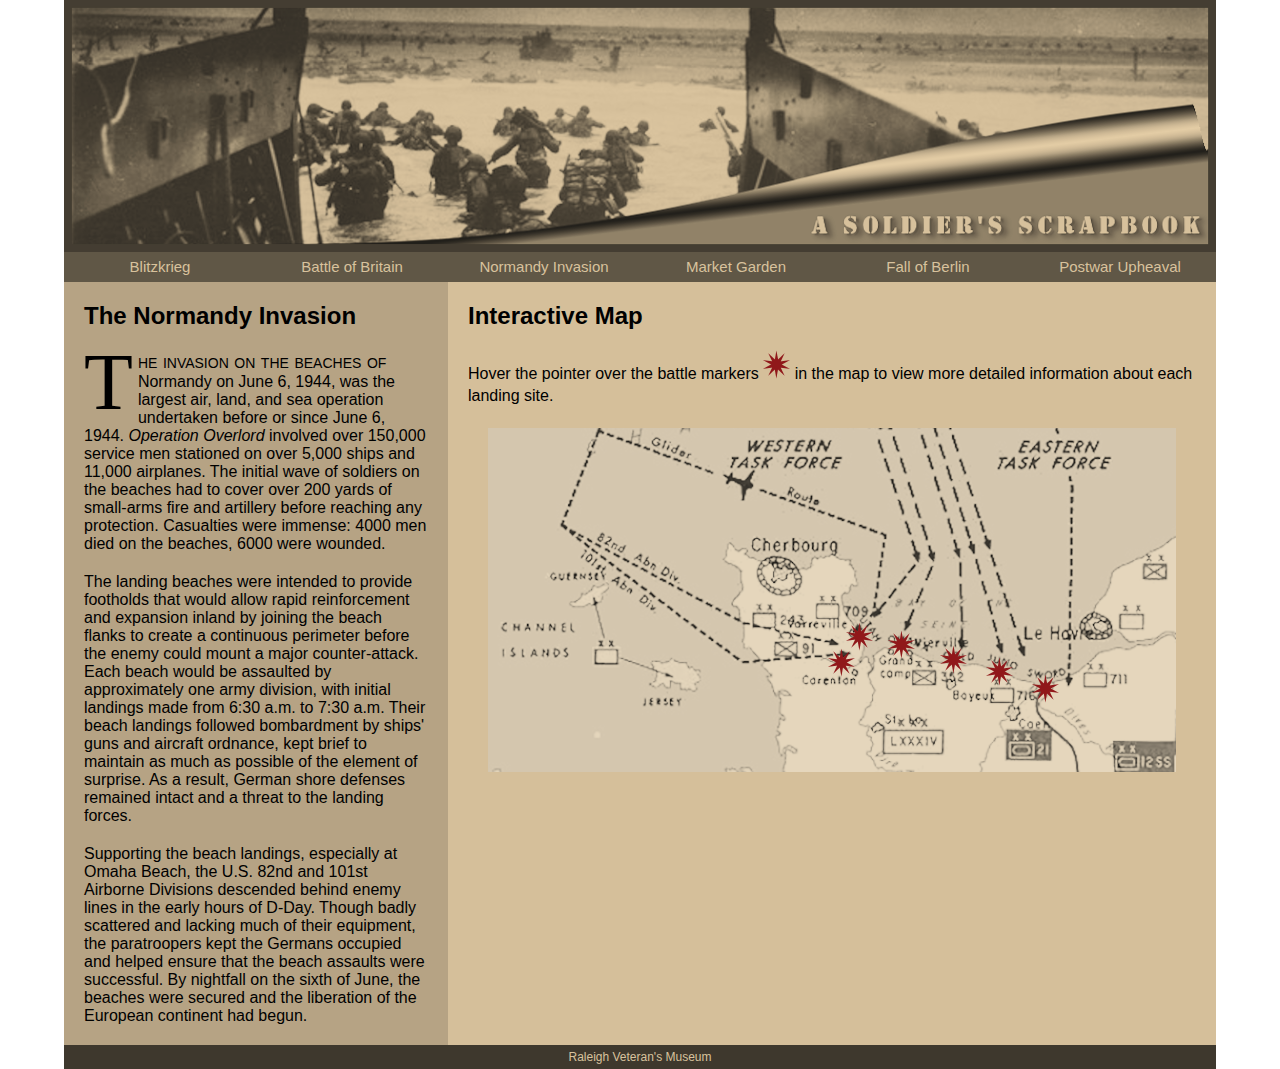
<file: Soldiers Scrapbook/pj_dday.html>
﻿<!DOCTYPE html>
<html>
<link rel="stylesheet" href="styles.css">

<head>
   <!--
   January 31 Assignment
   Author: Patricia Jennesha
   Date: January 31, 2022
   
   Filename: pj_dday.html
   -->
   <meta charset="utf-8" />
   <title>Normandy Invasion: Day 1</title>
</head>

<body>
   <header>
      <img src="logo.png" alt="Invasion" />
      <nav class="horizontal">
         <ul>
            <li><a href="#">Blitzkrieg</a></li>
            <li><a href="#">Battle of Britain</a></li>
            <li><a href="#">Normandy Invasion</a></li>
            <li><a href="#">Market Garden</a></li>
            <li><a href="#">Fall of Berlin</a></li>
            <li><a href="#">Postwar Upheaval</a></li>
         </ul>
      </nav>
   </header>
   <article>
      <h1>The Normandy Invasion</h1>
      <p>The invasion on the beaches of Normandy on June 6, 1944, was the largest air, land, and sea operation 
         undertaken before or since June 6, 1944. <em>Operation Overlord</em> involved over 150,000 service
         men stationed on over 5,000 ships and 11,000 airplanes. The initial wave of soldiers on the beaches
         had to cover over 200 yards of small-arms fire and artillery before reaching any protection.
         Casualties were immense: 4000 men died on the beaches, 6000 were wounded.</p>
      <p>The landing beaches were intended to provide footholds that would allow rapid reinforcement and expansion 
         inland by joining the beach flanks to create a continuous perimeter before the enemy could mount a 
         major counter-attack. Each beach would be assaulted by approximately one army division, with 
         initial landings made from 6:30 a.m. to 7:30 a.m. Their beach landings followed bombardment by 
         ships' guns and aircraft ordnance, kept brief to maintain as much as possible of the element of 
         surprise. As a result, German shore defenses remained intact and a threat to the landing forces.</p>
      <p>Supporting the beach landings, especially at Omaha Beach, the U.S. 82nd and 101st Airborne Divisions 
         descended behind enemy lines in the early hours of D-Day. Though badly scattered and lacking much of 
         their equipment, the paratroopers kept the Germans occupied and helped ensure that the beach assaults 
         were successful. By nightfall on the sixth of June, the beaches were secured and the liberation of 
         the European continent had begun.</p>
   </article>
   <aside>
      <h1>Interactive Map</h1>
      <p>Hover the pointer over the battle markers <img src="marker.png" alt="" /> in the map to
         view more detailed information about each landing site.</p>
         
      <div id="battleMap">
         <img src="map.png" id="mapImage" alt="battle map" />
         <a id="marker1" class="battleMarkers" href="#marker1"><img src="marker.png" alt="" /></a>
         <div class="mapInfo" id="info1">
            <h2>Sainte-M&egrave;re-&Eacute;glise</h2>
            <p>The 82nd Infantry Division mistakenly landed directly in the town of Sainte-M&egrave;re-&Eacute;glise 
               at 1:40 a.m., resulting in heavy casualties. Burning buildings illuminated the night sky, making
               the defenseless paratroopers easy targets and the down-draft from the flames sucked several men
               into the fires. Other troopers were caught hanging from trees and utility poles and shot before 
               they could cut themselves loose.</p>
            <p>However, the Germans were confused by conflicting reports of allied landings and attacks and
               retired in the middle of the night. This contributed to the ease by which the 505th PIR took
               the town by 5:00 a.m. The lightly armed troops held the town against heavy German 
               counter-attacks, finally securing it on June 7th with help from tanks sent from nearby
               Utah Beach.</p>
         </div>
         
         <a id="marker2" class="battleMarkers" href="#marker2"><img src="marker.png" alt="" /></a>
         <div class="mapInfo" id="info2">
            <h2>Utah Beach</h2>
            <p>Utah Beach was a staging area to secure the important port facilities at Cherbourg. It was added
               later in the D-Day planning and necessitated a month-long delay for the assembly of additional l
               landing crafts. Troops landed in four waves beginning at 6:30 a.m. and were met with minimal
               resistance. The 4th Infantry Division landed 21,000 troops on Utah suffering only 197 casualties.
               By the end of June 6th, Allied forces had captured only about half of their objectives,
               but the beachhead was secure and could be used as an important staging area in subsequent days.</p>
            <p>Cherbourg was captured on June 26, but only after the Germans had destroyed the port facilities.
               The port was not fully operational until September.</p>
         </div>
         
         <a id="marker3" class="battleMarkers" href="#marker3"><img src="marker.png" alt="" /></a>
         <div class="mapInfo" id="info3">
            <h2>Omaha Beach</h2>
            <p>Very little went according to plan at Omaha Beach. Most of the landing craft missed
               their targets and came up against unexpectedly-strong opposition. Under heavy fire,
               army engineers worked to clear beach obstacles but the time required to clear the
               beach caused subsequent landing crafts to bunch up and obstruct the clear landing
               channels.</p>
            <p>Eventually small groups of survivors were able to improvise an assault on the
               entrenched German troops. By the end of June 6, two isolated footholds on the beach
               were achieved and were exploited over the next several days as the invasion forces
               moved inland.</p>
         </div>
         
         <a id="marker4" class="battleMarkers" href="#marker4"><img src="marker.png" alt="" /></a>
         <div class="mapInfo" id="info4">
            <h2>Gold Beach</h2>
            <p>The British landing at Gold Beach was designed to link up with forces at Omaha Beach and 
               move inland to Bayeux. High winds made it difficult to establish a beachhead and the
               amphibious assault did not begin until 7:30 a.m. However heavy bombardment disabled
               three of the four large German guns covering the beach.</p>
            <p>Due to stiff German resistance, Bayeux was not captured until June 7. British casualties 
               at Gold are estimated at 1,000–1,100. German casualties are unknown.</p>
         </div>
         
         <a id="marker5" class="battleMarkers" href="#marker5"><img src="marker.png" alt="" /></a>
         <div class="mapInfo" id="info5">
            <h2>Juno Beach</h2>
            <p>The objective at Juno ws to seize the Carpiquet airport west of Caen and link up 
               with the invasion forces at Gold and Sword. The beach was defended by two German 
               battalions and a panzer division, making it the second most heavily defended beaches
               on D-Day.</p>
            <p>The landings encountered heavy early resistance and early ship bombardment was ineffective at 
               breaking up the German forces. The push inland towards Carpiquet achieved mixed results with
               the sheer number of forces on the beach delaying reinforcements. However by 11 p.m., the
               invasion force had reached its objectives and succeeded in pushing farther 
               inland than any other landing force on D-Day.</p>
         </div>
         
         <a id="marker6" class="battleMarkers" href="#marker6"><img src="marker.png" alt="" /></a>
         <div class="mapInfo" id="info6">
            <h2>Sword Beach</h2>
            <p>Sword was the easternmost landing site of the Normandy Invasion. Sword was divided into 
               several sectors with each sector divided into beaches. Sword is located about 9 miles
               from Caen, the goal of the 3rd Infantry Division.</p>
            <p>The Sword landing suffered few casualties but it's route inland suffered from traffic
               congestion that limited the invasion's effectiveness. Troops at Sword experienced the
               only armour counter-attack of D-Day, mounted by the 21st Panzer Division.</p>
         </div>
      </div>
   </aside>
   
   <footer>Raleigh Veteran's Museum</footer>
</body>
</html>
</file>
<file: Colors n Shapes/styles.css>
@charset "utf-8";
html{
    background-color: yellow;
}
h1 {
    background: linear-gradient(to right, red, lightblue, red);
    -webkit-text-fill-color: transparent;
    -webkit-background-clip: text;
    background-size: 25%;
    text-align: center;
    font-family: 'Comic Sans MS', Comic Sans, cursive;
    padding-top: 100px;
}
h2 {
    background: linear-gradient(to right, #83FF45 25%, #FF0000 50%, #83FF45 75%);
    -webkit-background-clip: text;
    -webkit-text-fill-color: transparent;
    font-family: 'Comic Sans MS', Comic Sans, cursive;
    text-align: center;
}
#outer {
    display: grid;
    grid-template-columns: 1fr 1fr 1fr 1fr;
    grid-auto-rows: auto;
    grid-auto-columns: auto;
    justify-content: center;
    transform: scale(0.7);
    background-color: #f1ce6b;
    border: 1.5px solid black;
}
.picture {
    text-align: center;
    transition: transform 2s;    
}
.picture:hover {
    transform: scale(1.5);
    z-index: 3;
    
}
.cover {
    background-color: #f1ce6b;
    border: 1.5px solid black;
    transition: transform 2s;
    transition-delay: 50ms;
}
.cover:hover {
    transform: translate(0, -275px);    
}
#pic1 {
    grid-row: 1;
    grid-column: 1;
}
#cover1 {
    grid-row: 1;
    grid-column: 1;
}
#pic2 {
    grid-row: 1;
    grid-column: 2;
}
#cover2 {
    grid-row: 1;
    grid-column: 2;
}
#pic3 {
    grid-row: 1;
    grid-column: 3;
}
#cover3 {
    grid-row: 1;
    grid-column: 3;
}
#pic4 {
    grid-row: 1;
    grid-column: 4;
}
#cover4 {
    grid-row: 1;
    grid-column: 4;
}
#pic5 {
    grid-row: 2;
    grid-column: 1;
}
#cover5 {
    grid-row: 2;
    grid-column: 1;
}
#pic6 {
    grid-row: 2;
    grid-column: 2;
}
#cover6 {
    grid-row: 2;
    grid-column: 2;
}
#pic7 {
    grid-row: 2;
    grid-column: 3;
}
#cover7 {
    grid-row: 2;
    grid-column: 3;
}
#pic8 {
    grid-row: 2;
    grid-column: 4;
}
#cover8 {
    grid-row: 2;
    grid-column: 4;
}
#pic9 {
    grid-row: 3;
    grid-column: 1;
}
#cover9 {
    grid-row: 3;
    grid-column: 1;
}
#pic10 {
    grid-row: 3;
    grid-column: 2;
}
#cover10 {
    grid-row: 3;
    grid-column: 2;
}
#pic11 {
    grid-row: 3;
    grid-column: 3;
}
#cover11 {
    grid-row: 3;
    grid-column: 3;
}
#pic12 {
    grid-row: 3;
    grid-column: 4;
}
#cover12 {
    grid-row: 3;
    grid-column: 4;
}
#pic13 {
    grid-row: 4;
    grid-column: 1;
}
#cover13 {
    grid-row: 4;
    grid-column: 1;
}
#pic14 {
    grid-row: 4;
    grid-column: 2;
}
#cover14 {
    grid-row: 4;
    grid-column: 2;
}
#pic15 {
    grid-row: 4;
    grid-column: 3;
}
#cover15 {
    grid-row: 4;
    grid-column: 3;
}
#pic16 {
    grid-row: 4;
    grid-column: 4;
}
#cover16 {
    grid-row: 4;
    grid-column: 4;
}
</file>
<file: Final Project - INFS 330/style.css>
/* Media Query for Mobile Devices */
@media (max-width: 480px) {
    body {
        background-color: rgb(20, 116, 86);
    }
}
body{
    background-color: #34495e
}
#container {
    width: 500px;
    height: auto;
    margin: 0 auto;
    text-align: center;
    background: white;
    height: 800px;
    overflow: auto;
    color: black;
    border: 10px solid #01a3a4;
    border-radius: 10px;
}
#container h1 {
    margin-top: 50px;
    margin-bottom: 50px;
    text-transform: uppercase;

}
#container #today {
    font-style: italic;
    text-decoration: dotted underline;
}

#container ul{
    margin-top: 50px;
    padding-left: 0;
}

#container ul li{
    list-style: none;
    border: 2px solid #b5c5dd;
    width: 80%;
    opacity: 0;
    transition: opacity 0.5s ease-in-out;
    height: 40px;
    margin: 5px auto;
    text-align: left;
    display: none;
}
#container label{
    margin: 0 auto;
    vertical-align: middle;
    height: 100%;
    line-height: 35px;
    font-size: 17px;

}
#container ul li label{
    margin: 0 auto;
    vertical-align: middle;
    height: 100%;
    line-height: 35px;
    font-size: 18px;

}
#container ul li .item{
    float: left;
    width: 25px;
    height: 25px;
    margin: 5px;
    -webkit-appearance: none;
    border: 2px solid #b5c5dd;
    position: relative;
    outline: 0;
}
#container ul li .item:checked::after {
    content: '\2714';
    font-size: 25px;
    position: absolute;
    bottom: 0px;
    left: 4px;
    color: black;
}
#container ul li input[type='checkbox']:checked+label{
    text-decoration: line-through;
    color: rgba(0, 0, 0, 0.3);
}
#container .controls {
    width: 60%;
    margin: auto;
}
#container #input{
    width: 100%;
    height: 25px;
    font-size: 16px;
    padding-left: 5px;
    box-sizing: border-box;
    margin-bottom: 10px;
    border: 2px solid #b5c5dd;
    border-radius: 10px;
}
#container .controls button:hover{
    transform: scale(1.05);
}
#container .controls #add{
    background-color: #2980b9;
    border-radius: 10px;
    width: 100%;
    border: none;
    height: 30px;
    margin-top: 2px;
    cursor: pointer;
    color: white;
}

#container #completed{
    width: 100%;
    height: auto;
    font-size: 16px;
    padding-left: 5px;
    margin-bottom: 10px;
    border: 2px solid #b5c5dd;
    border-radius: 10px;
    overflow-wrap: break-word;
}

.visual {
    opacity: 1 !important;
    border-radius: 10px;
}
</file>
<file: Lean N Green/styles.css>
@charset "UTF-8";
body {
  font-family: Poppins, sans-serif;
  font-size: 12px;
}
.header img {
    float: left;
    width: 175px;
    height: 175px;
    margin: auto 20px;
  }


  .header {
    background-color: #4C956C;
    color: #FEFEE3;
    height: 200px;
  }
 

  h1,h2,h3,h4,h5 {
    font-family: 'Abril Fatface', serif;
    font-size: 16px;

  }

  .nav > li{
    padding-left:105px;
    padding-right:105px;
    padding-bottom: 2px;
  }
  

  /* User Interactivity*/
  #ui {
    position: relative;
  }
  #ui_img {
    display: block;

  }
  a.ui_markers {
    position: absolute;
  }

  #marker1 {
    top:200px;
    left: 315px;
  }
  #marker2 {
    top: 400px;
    right: 65px;
  }

  
  div.ui_info {
    display: none;
  }

  a.ui_markers:hover + div.ui_info {
    display: block;
  }
</file>
<file: Liquid Converter/styles.css>
@charset "UTF-8";
body {
    font-family: 'Times New Roman', Times, serif;
    background-color: beige;
}

#content {
    height: 525px;
    width: 360px;
    margin: 100px auto;
    background: #f7f7f7;
    box-shadow: 0 0 3px rgba(0, 0, 0, 0.1);
    border-radius: 20px;
}

h1 {
    background: #044389;
    color: beige;
    padding: 10px 100px;
    font-size: 18px;
    border-top-left-radius: 20px;
    border-top-right-radius: 20px;
}

p {
    padding-left: 20px;
}

#unitFrom, #unitTo {
    padding: 13px 13px 20px 20px;
    margin-left: 20px;
    font-size: 20px;
}

#amount {
    width: 60%;
    font-size: 18px;
    padding: 5px 5px 8px 8px;
    margin-left: 20px;
}

button {
    font-weight: bold;
    display: block;
    margin: 30px auto;
    background: #5995ed;
    border-radius: 5px;
    width: 200px;
    height: 50px;
    font-size: 17px;
    color: beige;
}

button:active {
    background-color: #044389;
}

#result {
    font-size: 30px;
    margin-top: 5px;
    text-align: center;
    padding-bottom: 10px;
}

#result:before {
    content: "Result";
    font-size: 20px;
    font-weight: bold;
    display: block;
    text-transform: uppercase;
    margin-bottom: 5px;
}
</file>
<file: Final Project - INFS 330/styless.css>
html{
    min-width: 320px;
    max-width: 480px;
}
body{
    background-color: #34495e
}
#container {
    width: 500px;
    height: auto;
    margin: 0 auto;
    text-align: center;
    background: white;
    height: 800px;
    overflow: auto;
    color: black;
    border: 10px solid #01a3a4;
    border-radius: 10px;
}
#container h1 {
    margin-top: 50px;
    margin-bottom: 50px;
    text-transform: uppercase;

}
#container ul{
    margin-top: 50px;
    padding-left: 0;
}
#container ul li{
    list-style: none;
    border: 2px solid #b5c5dd;
    width: 80%;
    opacity: 0;
    transition: opacity 0.5s ease-in-out;
    height: 40px;
    margin: 5px auto;
    text-align: left;
}
#container ul li label{
    margin: 0 auto;
    vertical-align: middle;
    height: 100%;
    line-height: 40px;
    font-size: 18px;

}

#container ul li #check{
    float: left;
    width: 30px;
    height: 30px;
    margin: 5px;
    -webkit-appearance: none;
    border: 2px solid #b5c5dd;
    position: relative;
    outline: 0;
}

#container ul li #check:checked::after {
    content: '\2714';
    font-size: 20px;
    position: absolute;
    top: 0px;
    left: 7px;
    color: black;
}

#container ul li input[type='checkbox']:checked+label{
    text-decoration: line-through;
    color: rgba(0, 0, 0, 0.3);
}
#container .controls {
    width: 60%;
    margin: auto;
}

#container #input{
    width: 100%;
    height: 30px;
    font-size: 20px;
    padding-left: 5px;
    box-sizing: border-box;
    margin-bottom: 20px;
    border: 2px solid #b5c5dd;
    border-radius: 10px;
}
#container .controls #input:focus {
    outline: 0;

}

#container .controls button{
    width: 100%;
    background: white;
    border: none;
    height: 30px;
    margin-top: 2px;
    cursor: pointer;
    color: white;

}

#container .controls button:hover{
    transform: scale(1.05);
}
#container .controls #add{
    background-color: #2980b9;
    border-radius: 10px;
}
#container .controls #remove {
    background-color: #c0392b;
    border-radius: 10px;

}
#container .controls #done {
    background-color: grey;
    border-radius: 10px;

}
#container .mycheck {
    opacity: 1;
    border-radius: 10px;
}
.visual {
    opacity: 1 !important;
    border-radius: 10px;
}


body {
    background-color: #34495e
}
#container_p {
    width: 500px;
    height: auto;
    margin: 0 auto;
    text-align: center;
    background: white;
    height: 800px;
    overflow: auto;
    color: black;
    border: 10px solid #01a3a4;
    border-radius: 10px;
}

#container_p table input {
    width: 5em;
    text-align: center;
}


#container_p table {
    border-collapse: collapse;
    width: 100%;
}

table td, th {
    border: 1px solid #dddddd;
    text-align: left;
    padding: 8px;
}

#container_p .shippingInfo {
text-align: left;
padding: 8px;
}

#container_p .shippingInfo .info {
padding-left: 55px;
}

#container_p .shippingInfo .info input {
width: 70%;
height: 30px;
font-size: 12px;
padding-left: 5px;
box-sizing: border-box;
margin-bottom: 20px;
border: 2px solid #b5c5dd;
border-radius: 10px;
}

#container_p .shippingInfo .info .csz {
width: 20%;
height: 30px;
font-size: 12px;
padding-left: 5px;
box-sizing: border-box;
margin-bottom: 20px;
border: 2px solid #b5c5dd;
border-radius: 10px;
}

#OrderInfo{
    color: #34495e;
    text-align: center;
}
</file>
<file: Soldiers Scrapbook/styles.css>
@charset "utf-8";
@import "pj_layout.css";
/* 
   Style Sheet for January 31 Assignment
   
   Filename: styles.css

*/

/* General Styles */

address, article, aside, blockquote, body, cite, 
div, dl, dt, dd, em, figcaption, figure, footer, 
h1, h2, h3, h4, h5, h6, header, html, img, 
li, main, nav, ol, p, section, span, ul {
   margin: 0;
   padding: 0;
   border: 0;
   font-size: 100%;
   vertical-align: baseline;
   background: transparent;
   box-sizing: border-box;  
}

html {
   background-color: white;
}


/* Body Styles */

body {
   margin-left: auto;
   margin-right: auto;
   background-color: rgb(213, 191, 154);
   font-family: Verdana, Geneva, Arial, sans-serif; 
   font-size: 16px;   
   width: 1152px;
}

body > header > img {
   display: block;
   width: 100%;
}


/* Horizontal Navigation List Styles */

nav.horizontal ul li {
   background-color: rgb(96, 87, 70);
   display: block;
   font-size: 15px;
   float: left;
   line-height: 30px;
   height: 30px;
   width: 192px;
}

nav.horizontal a {
   display: block;
   text-align: center;
   text-decoration: none;
}
   
nav.horizontal a:link, nav.horizontal:visited {
   color: rgb(216, 194, 157);
}

nav.horizontal a:hover, nav.horizontal:active {
   background-color: rgb(62, 56, 45);
}


/* Footer Styles */

body > footer {
   background-color: rgb(62, 56, 45);
   clear: both;
   color: rgb(216, 194, 157);
   font-size: 12px;
   line-height: 24px;
   text-align: center;
}


/* Article Styles */

body > article {
   background-color: rgb(182, 163, 132);
}

body > article > h1 {
   font-size: 1.5em;
   margin: 20px;
}

body > article > p {
   margin: 20px;
}  



/* Aside Styles */

body > aside {
   float: left;
   width: 768px;
}

body > aside > h1 {
   font-size: 1.5em;
   margin: 20px;
}

aside p {
   line-height: 1.4em;
   margin: 20px;
}


/* Interactive Map Styles */

div.mapInfo {
   background-color: rgb(144, 24, 26);
   color: rgb(214, 192, 144);
   margin-top: 20px;
   padding-bottom: 20px;
}

div.mapInfo h2 {
   background-color: rgb(96, 87, 70);
   font-size: 22px;
   font-weight: normal;
   padding: 10px 20px;
}
</file>
